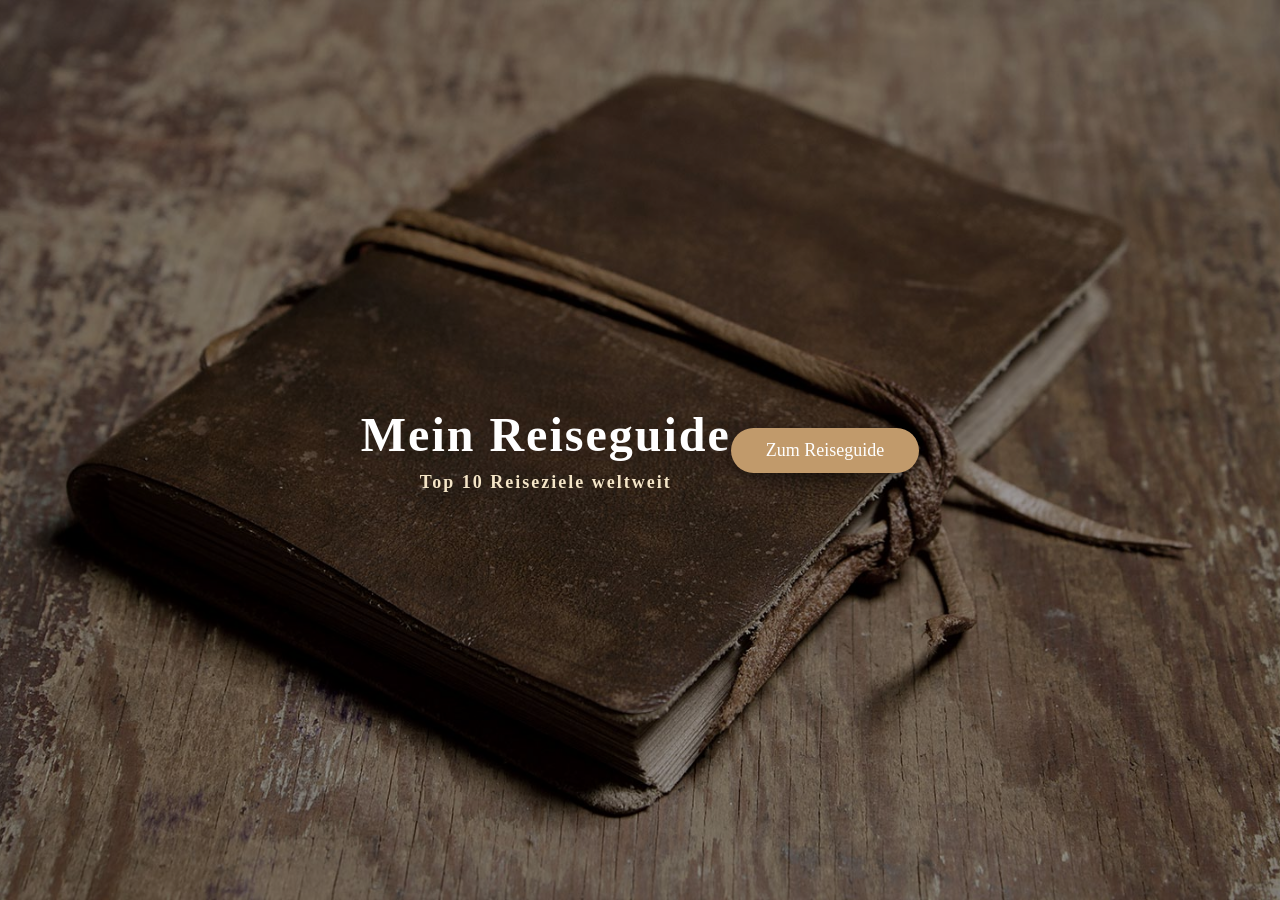
<file: Travelwebsite/index.html>
<!DOCTYPE html>
<html lang="de">
<head>
    <meta charset="UTF-8">
    <title>Travelorg</title>
     <link rel="stylesheet" href="style.css">

</head>
<body>
    <h1>Mein Reiseguide</h1>

    <p>
        <a href="reiseguide.html">Zum Reiseguide</a>
    </p>
       
</body>
</html>
</file>
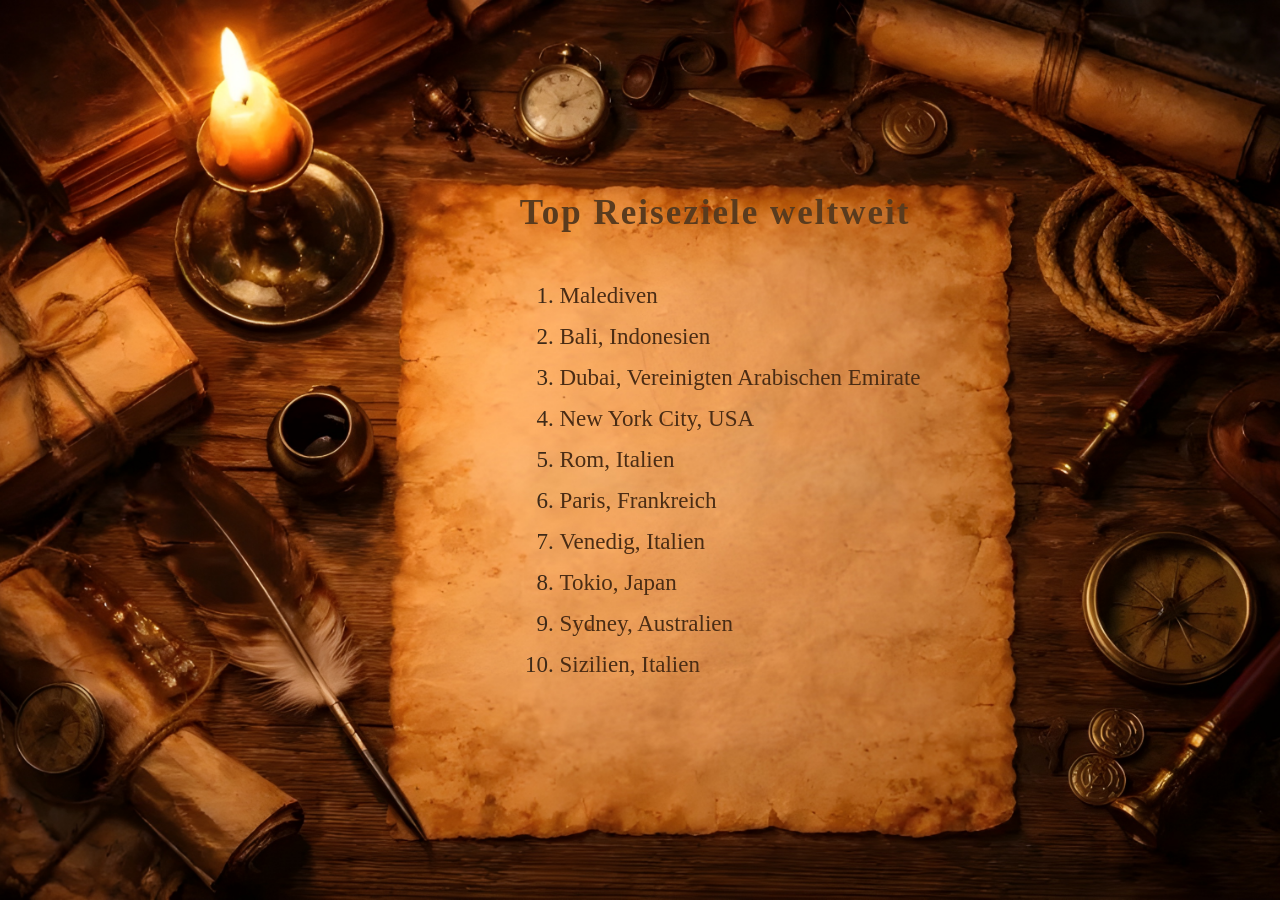
<file: Travelwebsite/reiseguide.html>
<!DOCTYPE html>
<html lang="de">
<head>
      <meta charset="UTF-8">
    <title>Reiseguide</title>
     <link rel="stylesheet" href="style2.css">
</head>
<body>

    <h1>Top Reiseziele weltweit</h1>

    <ol>
        <li><a href="Traveltips website Maledieves.html">Malediven</a></li>
        <li><a href="Traveltips website bali.html">Bali, Indonesien</a></li>
        <li><a href="Traveltips website Dubai.html">Dubai, Vereinigten Arabischen Emirate</a></li>
        <li><a href="Traveltips website NYC.html">New York City, USA</a></li>
        <li><a href="Traveltips website Rom.html">Rom, Italien</a></li>
        <li><a href="Traveltips website Paris.html">Paris, Frankreich</a></li>
        <li><a href="Traveltips website Venedig.html">Venedig, Italien</a></li>
        <li><a href="Traveltips website Tokio.html">Tokio, Japan</a></li>
        <li><a href="Traveltips website Sydney.html">Sydney, Australien</a></li>
        <li><a href="Traveltips website Sizilien.html">Sizilien, Italien</a></li>
    </ol>

</body>
</html>
</file>
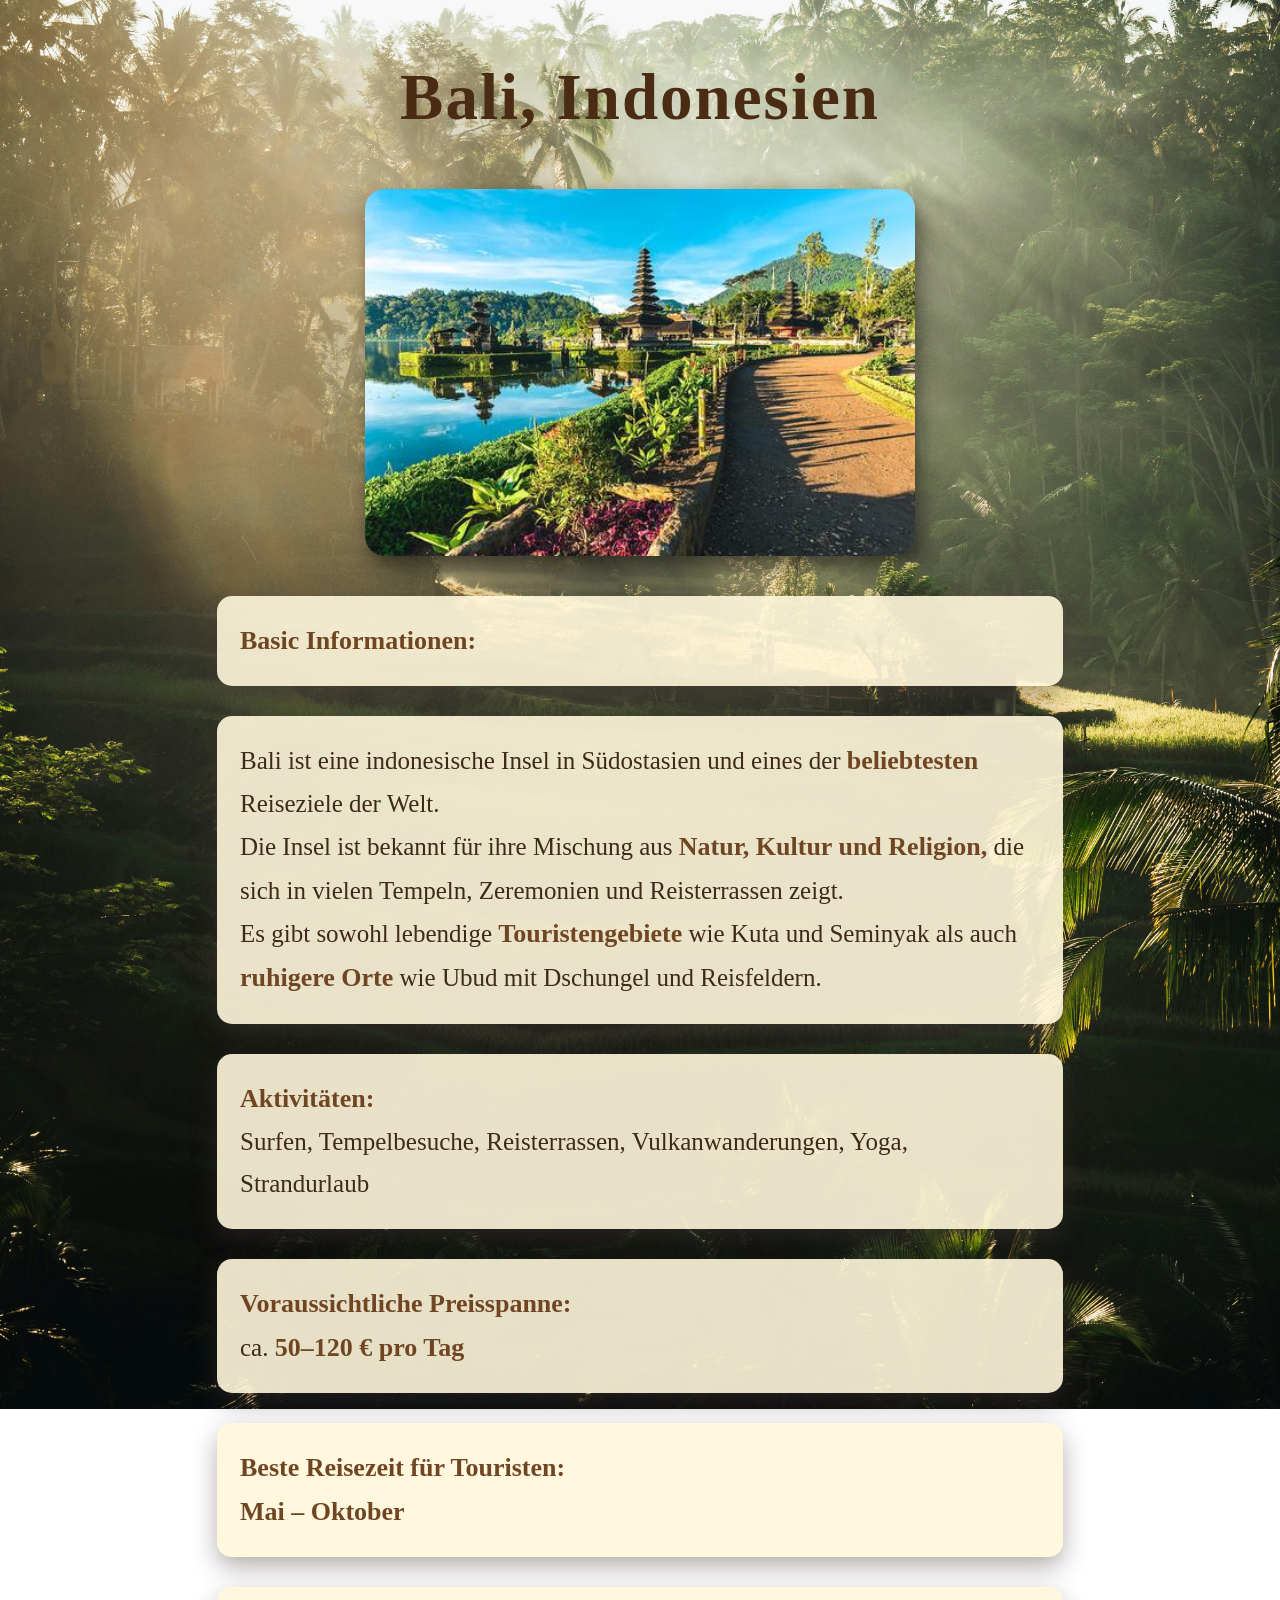
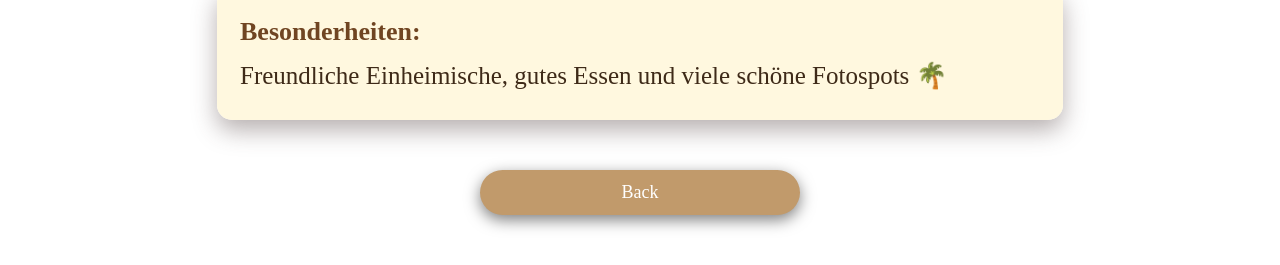
<file: Travelwebsite/Traveltips website bali.html>
<!DOCTYPE html>
<html lang="de">
<head>
    <meta charset="UTF-8">
    <meta name="viewport" content="width=device-width, initial-scale=1.0">
    <title>Bali-Travelorg</title>
    <link rel="stylesheet" href="style4.css">
</head>
<body>
    
        <h2>Bali, Indonesien</h2>
        <img src="bali.jpg" class="bali" width="300" height="200">
        <p><b>Basic Informationen:</b></p>
        <p>Bali ist eine indonesische Insel in Südostasien und eines der <b>beliebtesten</b> Reiseziele der Welt. 
            <br>Die Insel ist bekannt für ihre Mischung aus <b>Natur, Kultur und Religion,</b> die sich in vielen Tempeln, Zeremonien und Reisterrassen zeigt. 
            <br>Es gibt sowohl lebendige <b>Touristengebiete</b> wie Kuta und Seminyak als auch <b>ruhigere Orte</b> wie Ubud mit Dschungel und Reisfeldern.
        </p>
        <p><b>Aktivitäten:</b>
        <br> Surfen, Tempelbesuche, Reisterrassen, Vulkanwanderungen, Yoga, Strandurlaub
        </p>
        <p><b>Voraussichtliche Preisspanne:</b>
        <br>ca. <b>50–120 € pro Tag</b>
        </p>
        <p><b>Beste Reisezeit für Touristen:</b>
        <br><b>Mai – Oktober</b>
        </p>
        <p><b>Besonderheiten:</b>
        <br>Freundliche Einheimische, gutes Essen und viele schöne Fotospots 🌴
        </p>
    <a href="reiseguide.html">Back</a>
</body>
</html>
</file>
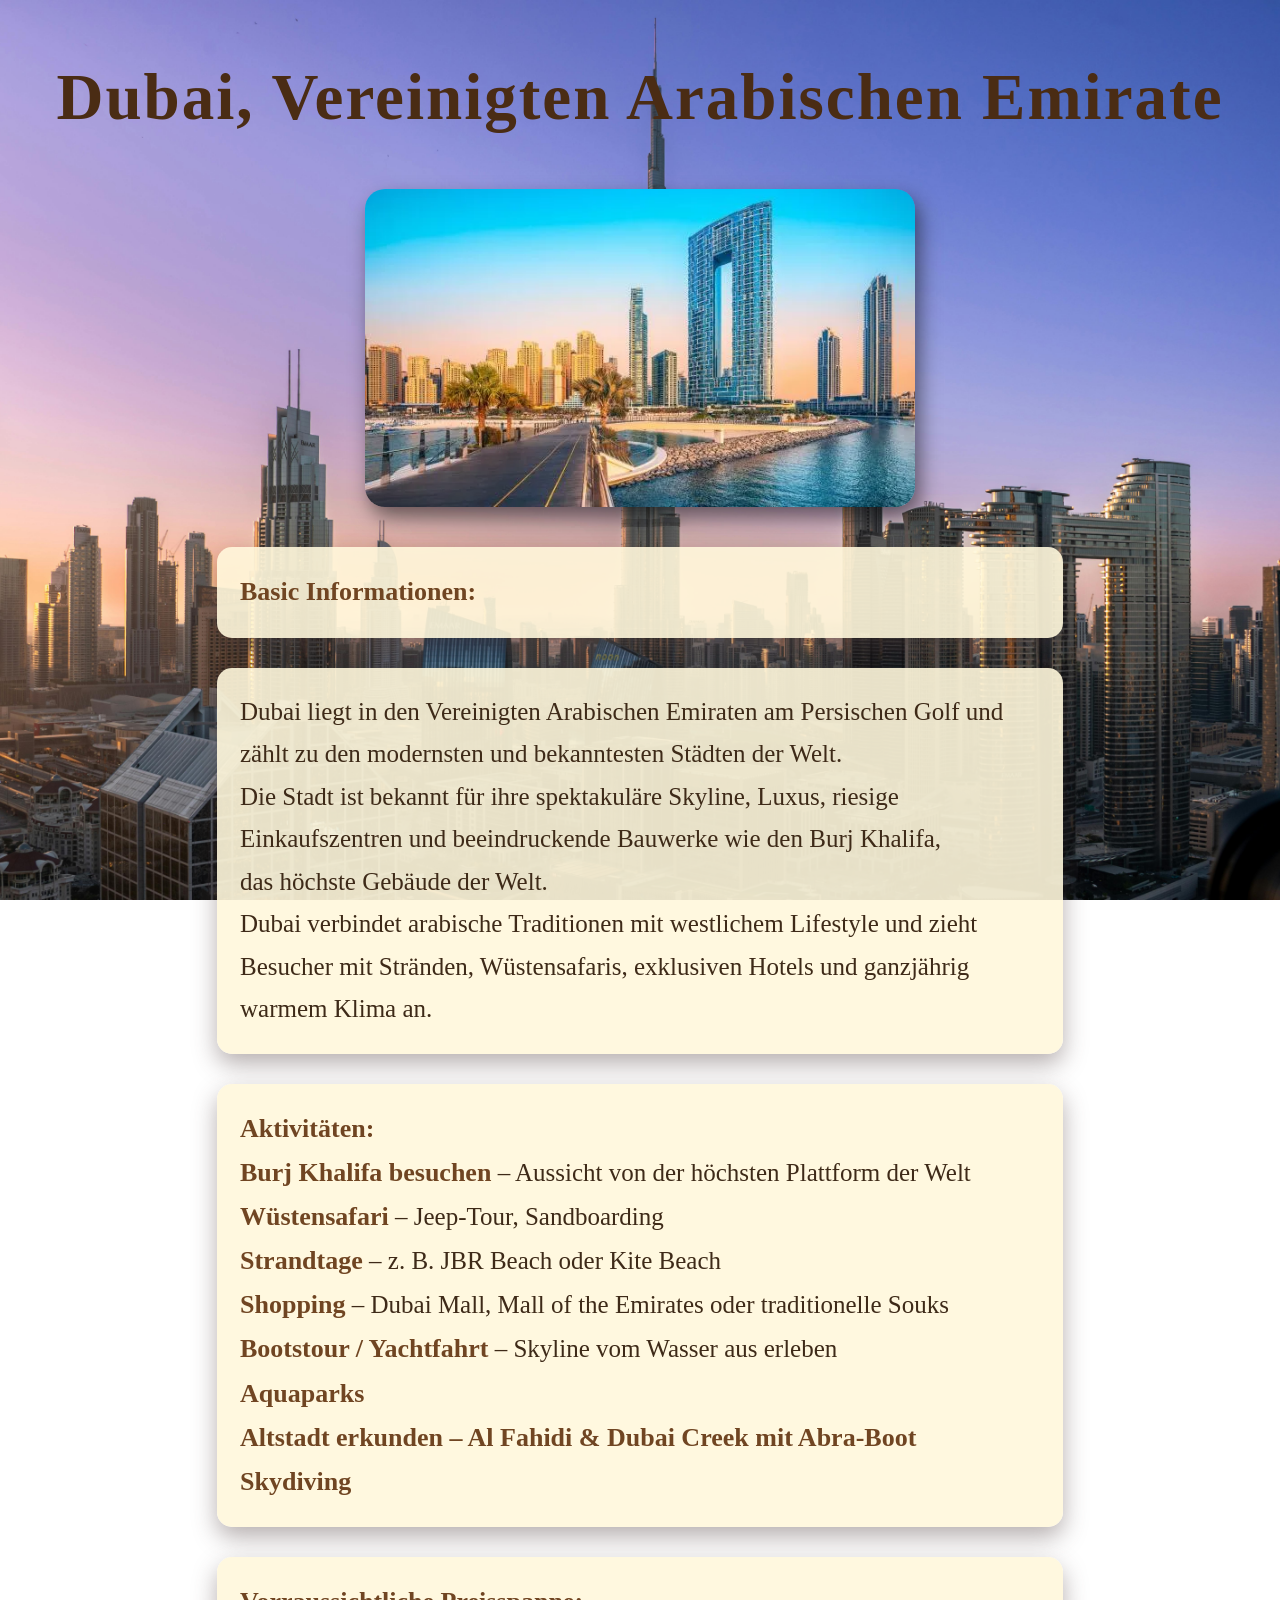
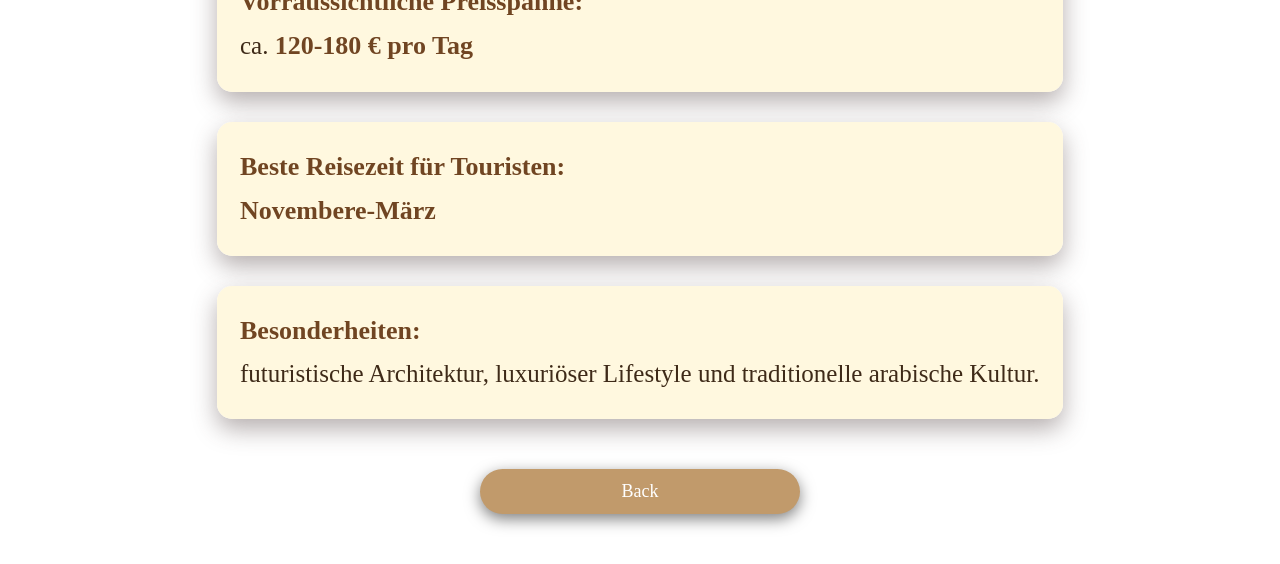
<file: Travelwebsite/Traveltips website Dubai.html>
<!DOCTYPE html>
<html lang="de">
<head>
    <meta charset="UTF-8">
    <meta name="viewport" content="width=device-width, initial-scale=1.0">
    <title>Dubai-Travelorg</title>
    <link rel="stylesheet" href="style5.css">
</head>
<body>
    <h2>Dubai, Vereinigten Arabischen Emirate</h2>
    <img src="Dubai.jpg" class="Dubai" width="300" height="200">
    <p><b>Basic Informationen:</b></p>
    <p>Dubai liegt in den Vereinigten Arabischen Emiraten am Persischen Golf und zählt zu den modernsten und bekanntesten Städten der Welt.
        <br> Die Stadt ist bekannt für ihre spektakuläre Skyline, Luxus, riesige Einkaufszentren und beeindruckende Bauwerke wie den Burj Khalifa,
        <br> das höchste Gebäude der Welt.
        <br> Dubai verbindet arabische Traditionen mit westlichem Lifestyle und zieht Besucher mit Stränden, Wüstensafaris, exklusiven Hotels und ganzjährig warmem Klima an.
    </p>
        <p><b>Aktivitäten:</b>
        <br> <b>Burj Khalifa besuchen</b> – Aussicht von der höchsten Plattform der Welt
         <br><b>Wüstensafari</b> – Jeep-Tour, Sandboarding
         <br><b>Strandtage</b>  – z. B. JBR Beach oder Kite Beach
         <br><b> Shopping</b> – Dubai Mall, Mall of the Emirates oder traditionelle Souks
        <br> <b>Bootstour / Yachtfahrt</b> – Skyline vom Wasser aus erleben
        <br><b>Aquaparks</b>
        <br><b>Altstadt erkunden – Al Fahidi & Dubai Creek mit Abra-Boot</b>
        <br><b>Skydiving</b>
        </p>
        <p><b>Vorraussichtliche Preisspanne:</b>
        <br>ca. <b>120-180 € pro Tag</b>
        </p>
        <p><b>Beste Reisezeit für Touristen:</b>
            <br><b> Novembere-März</b>
        </p>
         <p><b>Besonderheiten:</b>
             <br>futuristische Architektur, luxuriöser Lifestyle und traditionelle arabische Kultur.
         </p>
         <a href="reiseguide.html">Back</a>
</body>
</html>
</file>
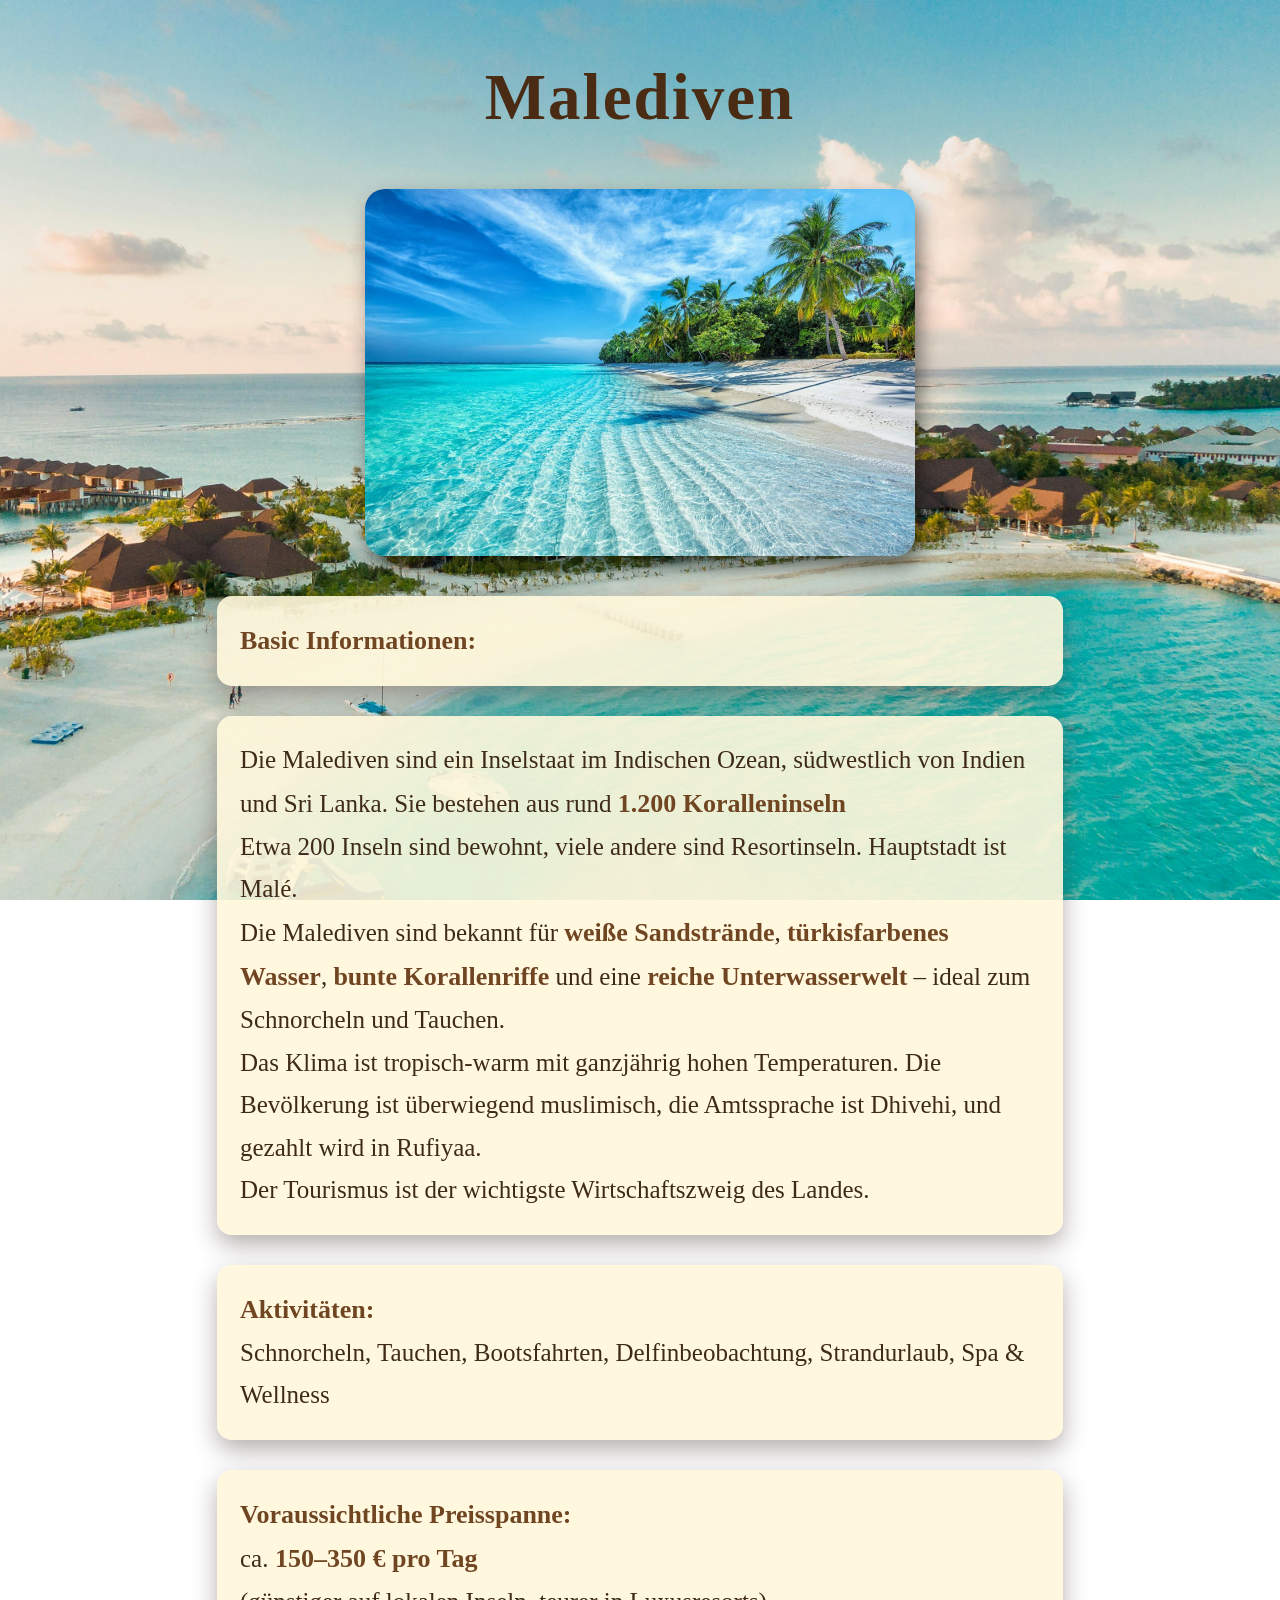
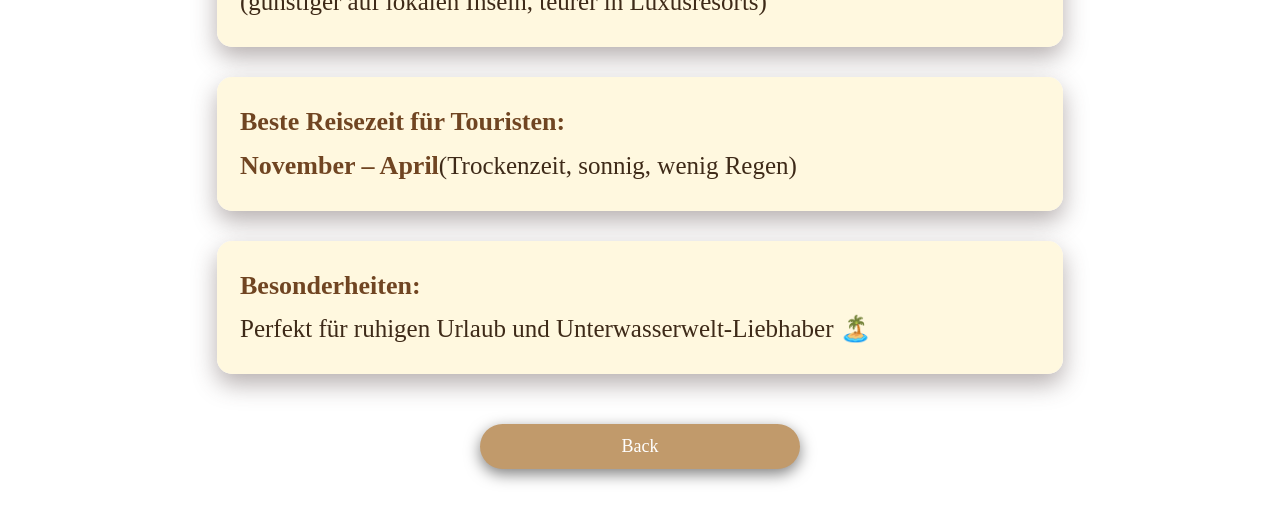
<file: Travelwebsite/Traveltips website Maledieves.html>
<!DOCTYPE html>
<html lang="de">
<head>
    <meta charset="UTF-8">
    <meta name="viewport" content="width=device-width, initial-scale=1.0">
    <title>Malediven – Travelorg</title>
    <link rel="stylesheet" href="style3.1.css">
</head>
<body>    
       <h2>Malediven</h2>
       <img src="maledieven.jpg" class= "maledieven" width="300" height="200">
    
          <b><p>Basic Informationen:</b></p>
            <p>Die Malediven sind ein Inselstaat im Indischen Ozean, südwestlich von Indien und Sri Lanka. Sie bestehen aus rund <b>1.200 Koralleninseln</b>
            <br> Etwa 200 Inseln sind bewohnt, viele andere sind Resortinseln. Hauptstadt ist Malé.
            <br>Die Malediven sind bekannt für <b>weiße Sandstrände</b>, <b>türkisfarbenes Wasser</b>, <b>bunte Korallenriffe</b> und eine <b>reiche Unterwasserwelt</b> – ideal zum Schnorcheln und Tauchen. 
            <br>Das Klima ist tropisch-warm mit ganzjährig hohen Temperaturen.
            Die Bevölkerung ist überwiegend muslimisch, die Amtssprache ist Dhivehi, und gezahlt wird in Rufiyaa. 
            <br> Der Tourismus ist der wichtigste Wirtschaftszweig des Landes.
            </p>
          <p><b>Aktivitäten:</b>
            <br> Schnorcheln, Tauchen, Bootsfahrten, Delfinbeobachtung, Strandurlaub, Spa & Wellness
            </p>
            <p><b>Voraussichtliche Preisspanne:</b>
            <br>ca.<B> 150–350 € pro Tag</B>
             <br> (günstiger auf lokalen Inseln, teurer in Luxusresorts)
            </p>
         <p><b>Beste Reisezeit für Touristen:</b>
        <br> <b>November – April</b>(Trockenzeit, sonnig, wenig Regen)
          </p>
          <p><b>Besonderheiten:</b>
        <br> Perfekt für ruhigen Urlaub und Unterwasserwelt-Liebhaber 🏝️</p>
        <a href="reiseguide.html">Back</a>
</body>
</html>
</file>
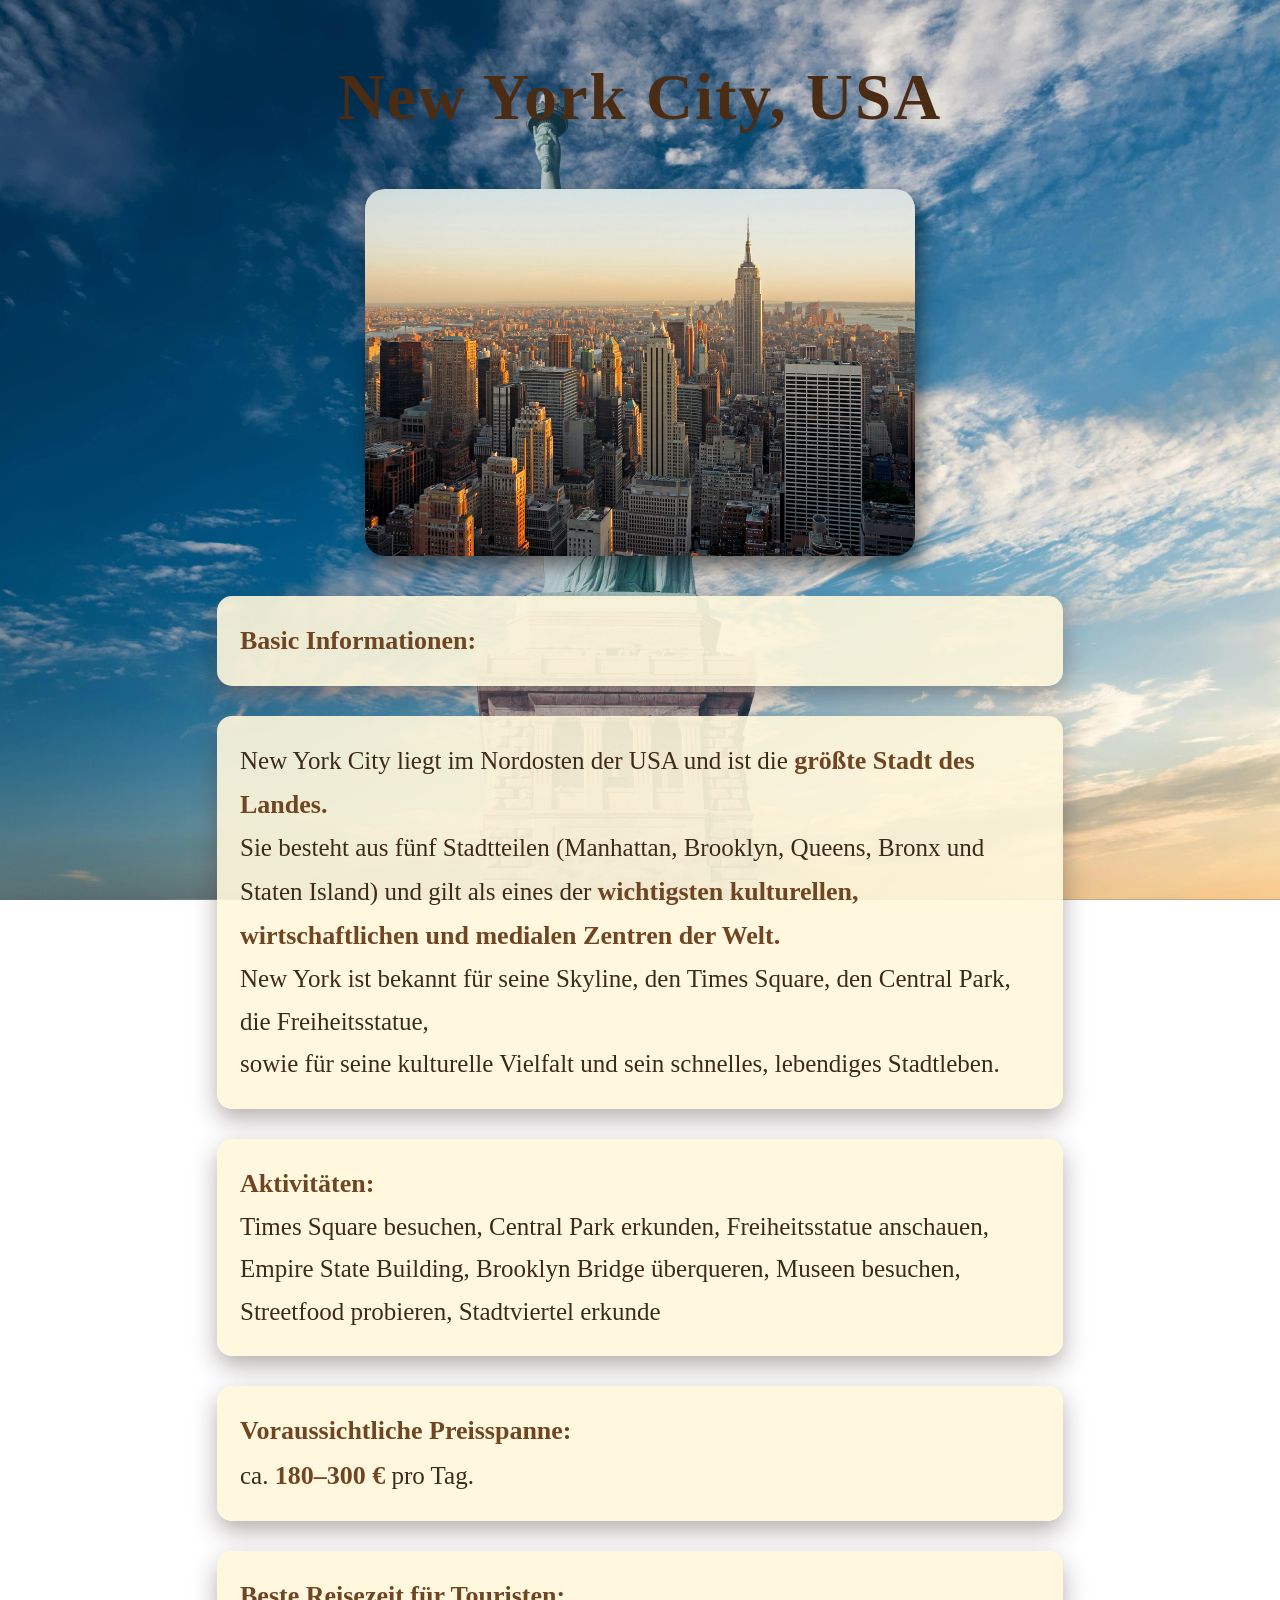
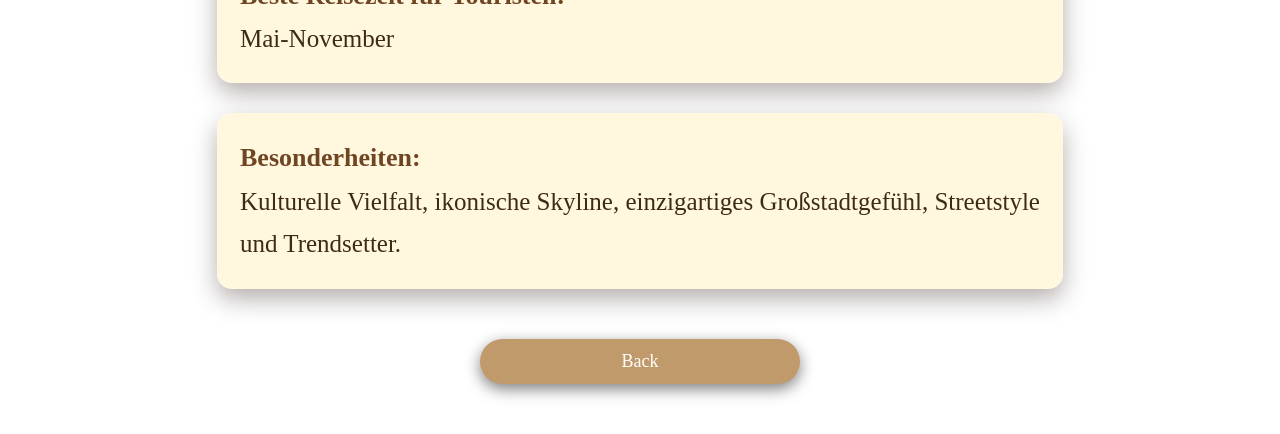
<file: Travelwebsite/Traveltips website NYC.html>
<!DOCTYPE html>
<html lang="de">
<head>
    <meta charset="UTF-8">
    <meta name="viewport" content="width=device-width, initial-scale=1.0">
    <title>NYC-Travelorg</title>
    <link rel="stylesheet" href="style6.css">
</head>
<body>
    <h2>New York City, USA</h2>
    <img src="NYC.jpg" class="NYC" width="300" height="200">
    <p><b>Basic Informationen:</b></p>
        <p>New York City liegt im Nordosten der USA und ist die <b>größte Stadt des Landes. </b>
        <br>Sie besteht aus fünf Stadtteilen (Manhattan, Brooklyn, Queens, Bronx und Staten Island) und gilt als eines der <b>wichtigsten kulturellen, wirtschaftlichen und medialen Zentren der Welt. </b>
        <br> New York ist bekannt für seine Skyline, den Times Square, den Central Park, die Freiheitsstatue, 
        <br>sowie für seine kulturelle Vielfalt und sein schnelles, lebendiges Stadtleben.
    </p>
    <p><b>Aktivitäten:</b>
        <br>Times Square besuchen, Central Park erkunden, Freiheitsstatue anschauen, Empire State Building,  Brooklyn Bridge überqueren, Museen besuchen, Streetfood probieren, Stadtviertel erkunde
    </p>
    <p><b>Voraussichtliche Preisspanne:</b>
        <br> ca. <b>180–300 €</b> pro Tag.
    </p>
    <p><b>Beste Reisezeit für Touristen:</b>
        <br> Mai-November
    </p>
    <p><b>Besonderheiten:</b>
        <br> Kulturelle Vielfalt, ikonische Skyline, einzigartiges Großstadtgefühl, Streetstyle und Trendsetter.    
    </p>
    <a href="reiseguide.html">Back</a>
</body>
</html>
</file>
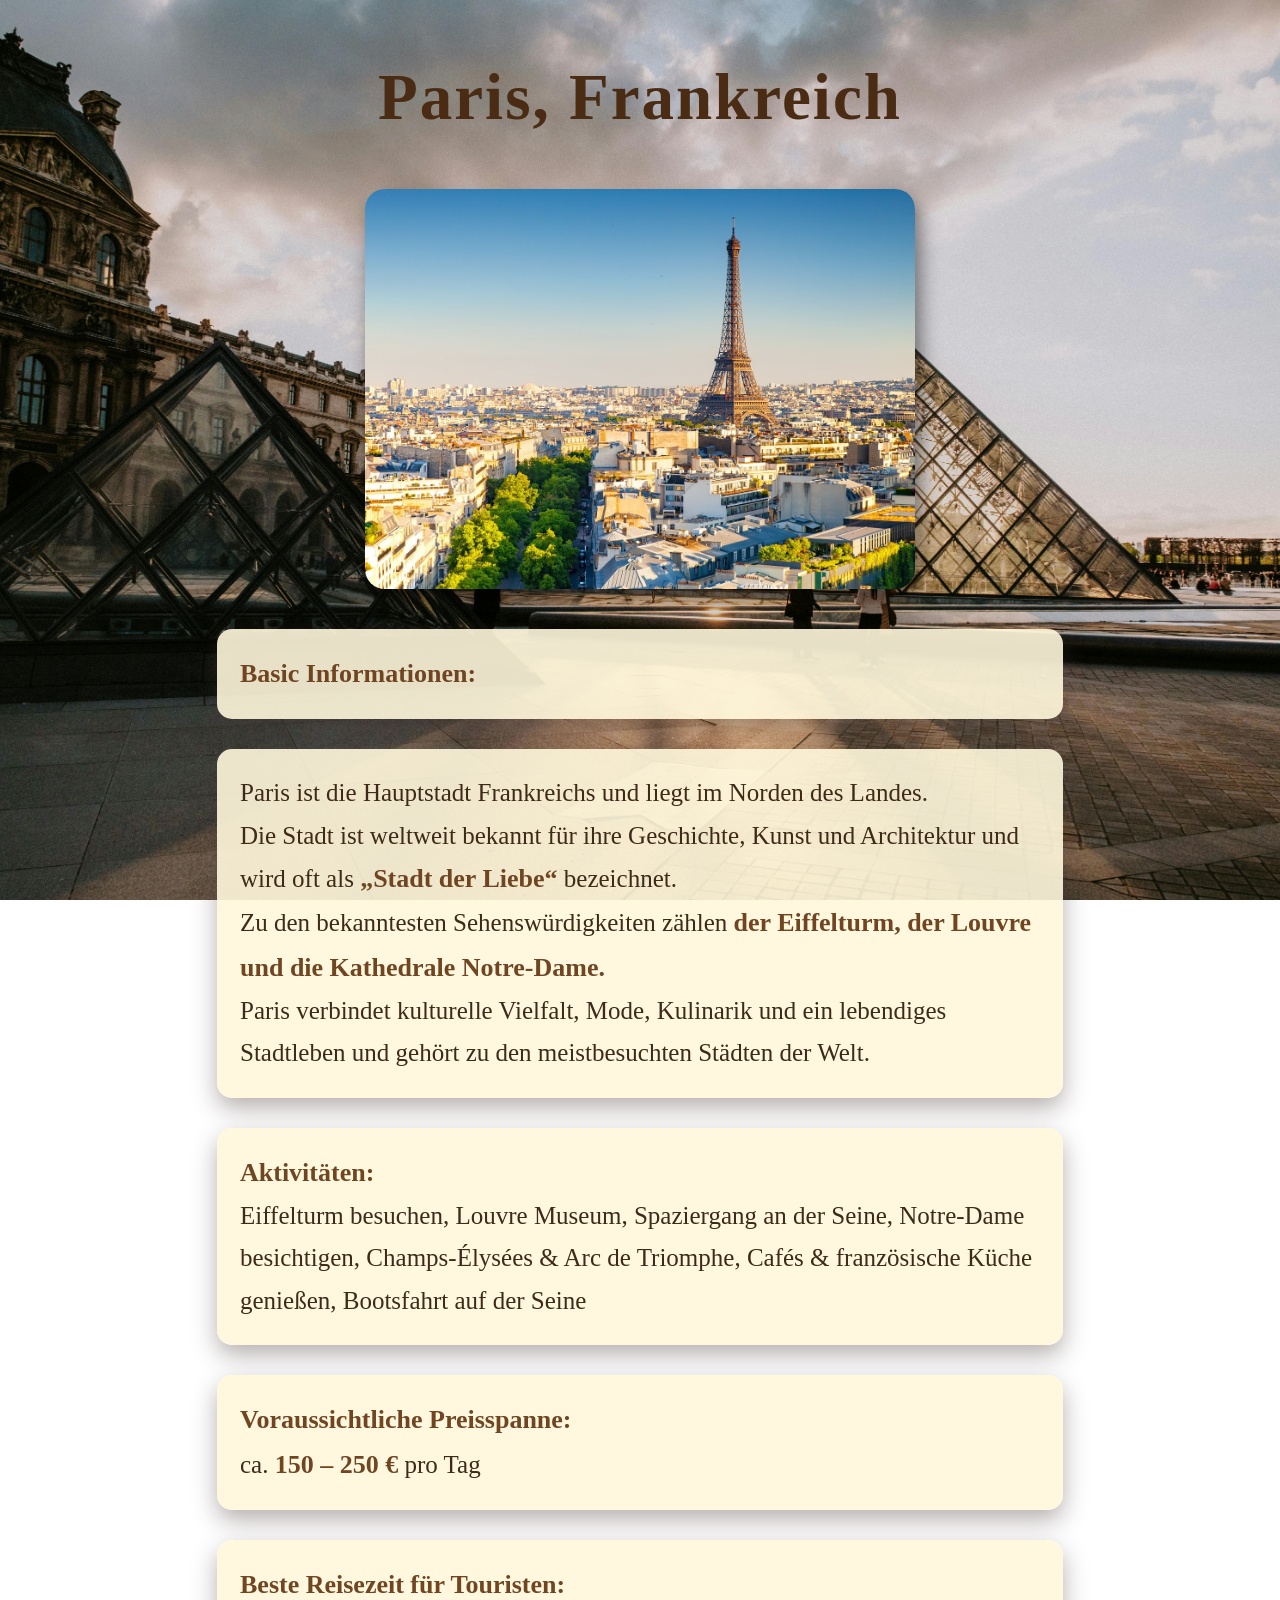
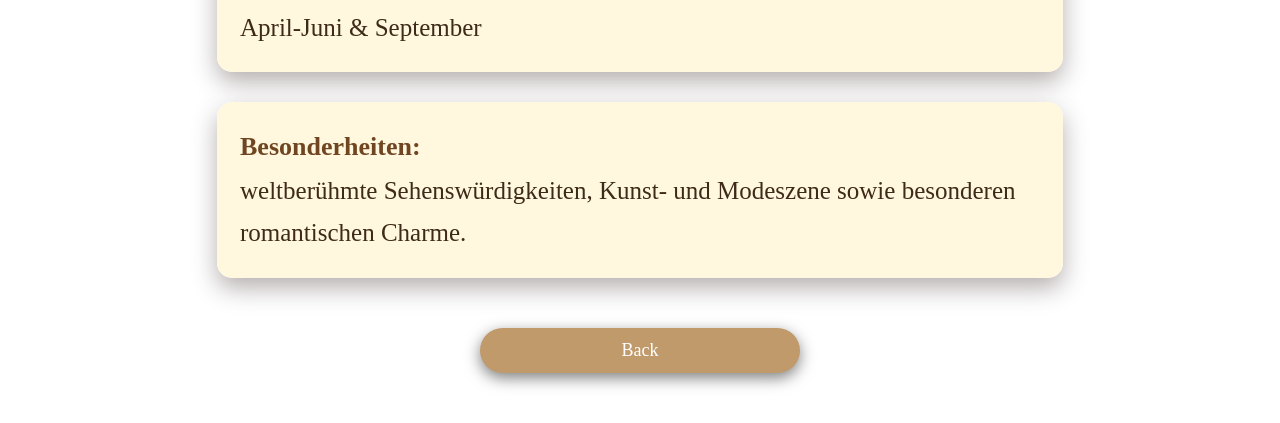
<file: Travelwebsite/Traveltips website Paris.html>
<!DOCTYPE html>
<html lang="de">
<head>
    <meta charset="UTF-8">
    <meta name="viewport" content="width=device-width, initial-scale=1.0">
    <title>Paris-Travelorg</title>
    <link rel="stylesheet" href="style12.css">
</head>
<body>
    <h2>Paris, Frankreich</h2>
    <img src="paris.jpg" class="Paris" width="300" height="200">
    <p><b>Basic Informationen:</b></p>
    <p>Paris ist die Hauptstadt Frankreichs und liegt im Norden des Landes.
        <br> Die Stadt ist weltweit bekannt für ihre Geschichte, Kunst und Architektur und wird oft als <b>„Stadt der Liebe“</b> bezeichnet.
        <br> Zu den bekanntesten Sehenswürdigkeiten zählen <b>der Eiffelturm, der Louvre und die Kathedrale Notre-Dame. </b>
        <br>Paris verbindet kulturelle Vielfalt, Mode, Kulinarik und ein lebendiges Stadtleben und gehört zu den meistbesuchten Städten der Welt.
</p>
    <p><b>Aktivitäten:</b>
       <br> Eiffelturm besuchen,  Louvre Museum,  Spaziergang an der Seine, Notre-Dame besichtigen, Champs-Élysées & Arc de Triomphe, Cafés & französische Küche genießen, Bootsfahrt auf der Seine
    </p>
       <p><b>Voraussichtliche Preisspanne:</b>
    <br> ca. <b>150 – 250 €</b> pro Tag
        </p>
    <p><b>Beste Reisezeit für Touristen:</b>
        <br> April-Juni & September
    </p>
    <p><b>Besonderheiten:</b>
    <br>  weltberühmte Sehenswürdigkeiten,  Kunst- und Modeszene sowie besonderen romantischen Charme. 
    </p>
    <a href="reiseguide.html">Back</a>
</body>
</html>
</file>
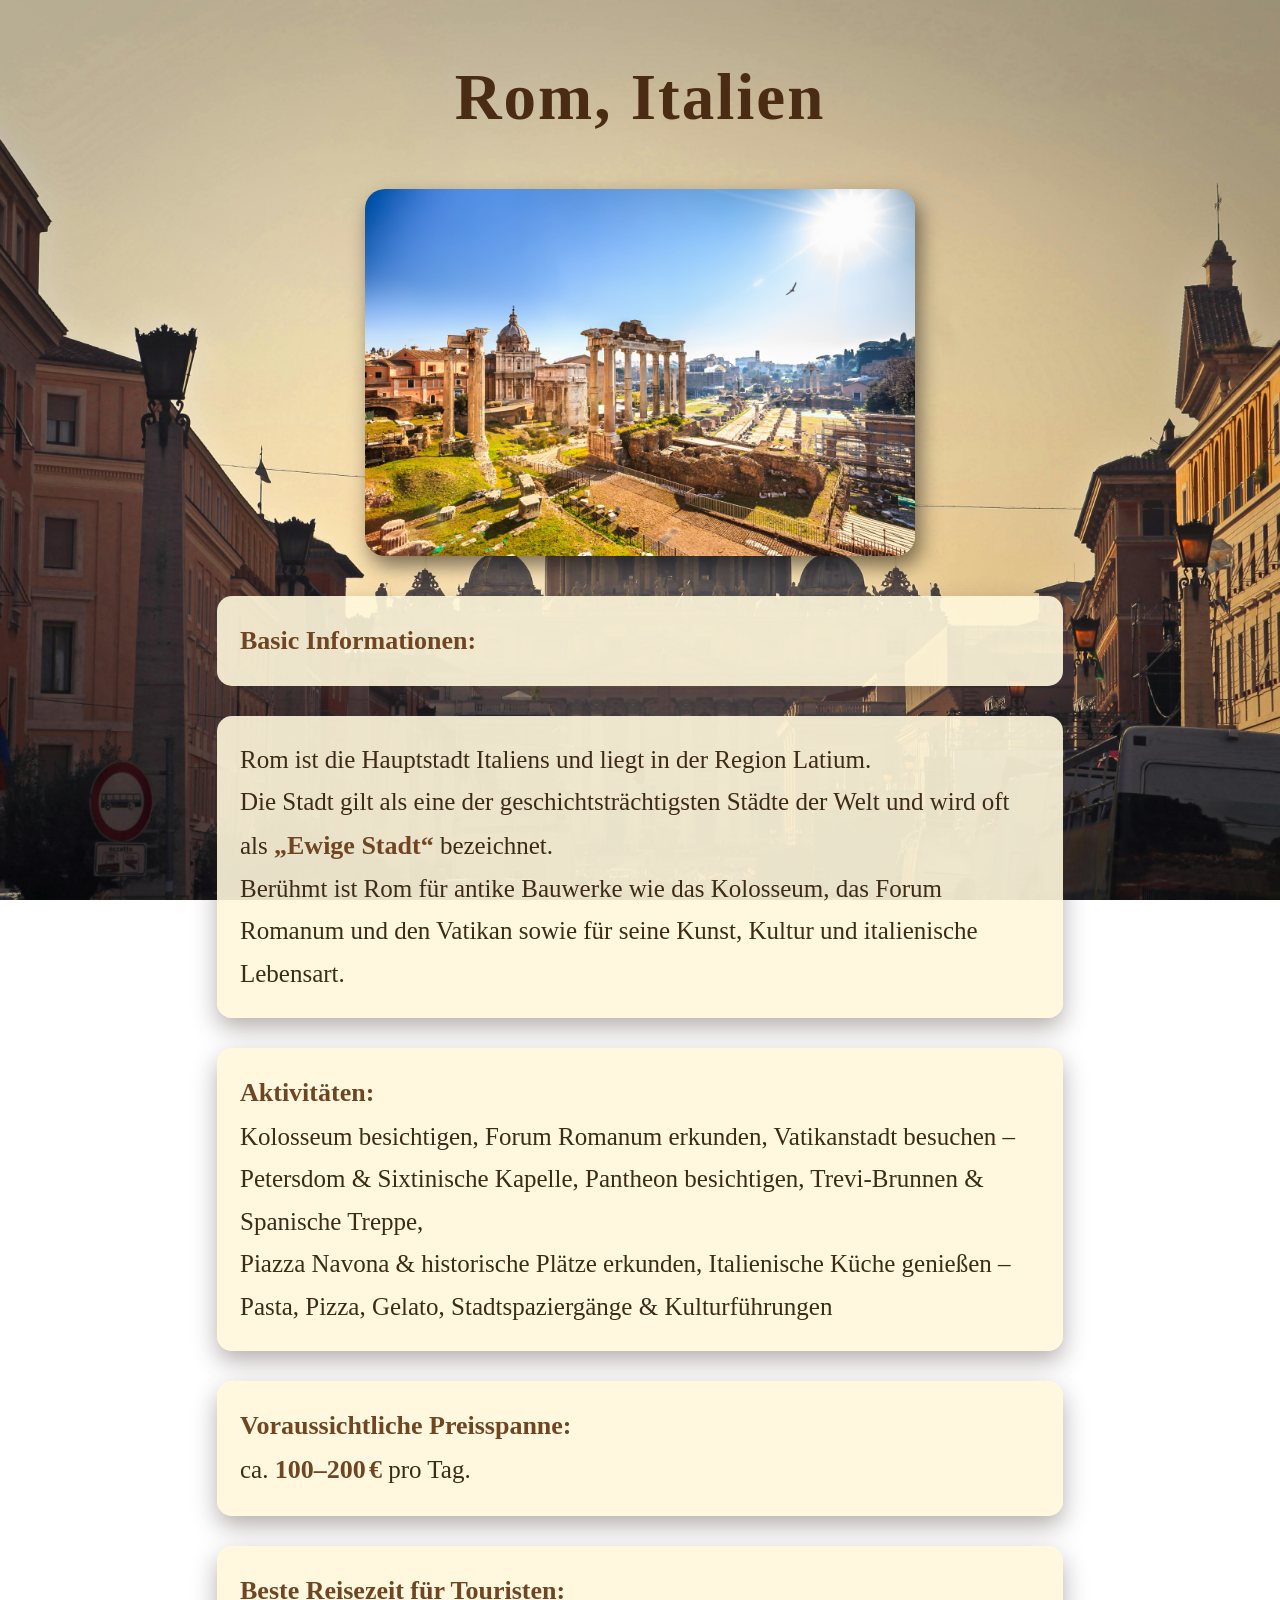
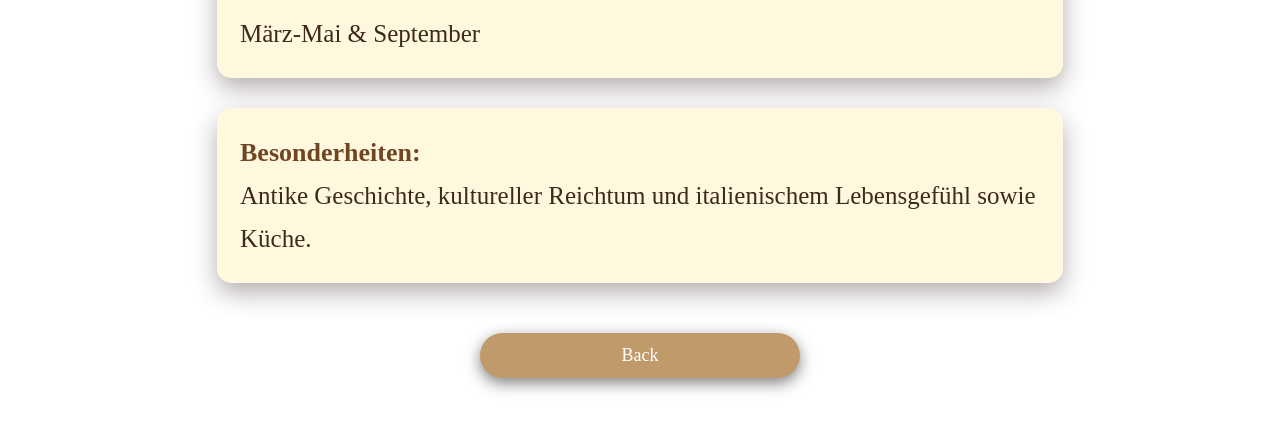
<file: Travelwebsite/Traveltips website Rom.html>
<!DOCTYPE html>
<html lang="de">
<head>
    <meta charset="UTF-8">
    <meta name="viewport" content="width=device-width, initial-scale=1.0">
    <title>Rom-Travelorg</title>
    <link rel="stylesheet" href="style7.css">
</head>
<body>
    <h2>Rom, Italien </h2>
    <img src="Rom.jpg" class="Rom" width="300" height="200">
    <p><b>Basic Informationen:</b></p>
    <p>  Rom ist die Hauptstadt Italiens und liegt in der Region Latium.
    <br> Die Stadt gilt als eine der geschichtsträchtigsten Städte der Welt und wird oft als <b>„Ewige Stadt“</b> bezeichnet.
    <br> Berühmt ist Rom für antike Bauwerke wie das Kolosseum, das Forum Romanum und den Vatikan sowie für seine Kunst, Kultur und italienische Lebensart.
    </p>
    <p><b>Aktivitäten:</b>
        <br>Kolosseum besichtigen, Forum Romanum erkunden, Vatikanstadt besuchen – Petersdom & Sixtinische Kapelle, Pantheon besichtigen, Trevi-Brunnen & Spanische Treppe,
        <br>Piazza Navona & historische Plätze erkunden, Italienische Küche genießen – Pasta, Pizza, Gelato, Stadtspaziergänge & Kulturführungen
    </p>
    <p><b>Voraussichtliche Preisspanne:</b>
    <br> ca. <b>100–200 €</b> pro Tag.
    </p>
    <p><b>Beste Reisezeit für Touristen:</b>
        <br> März-Mai & September
    </p>
    <p><b>Besonderheiten:</b>
        <br> Antike Geschichte, kultureller Reichtum und italienischem Lebensgefühl sowie Küche.
    </p>
    <a href="reiseguide.html">Back</a>
</body>
</html>
</file>
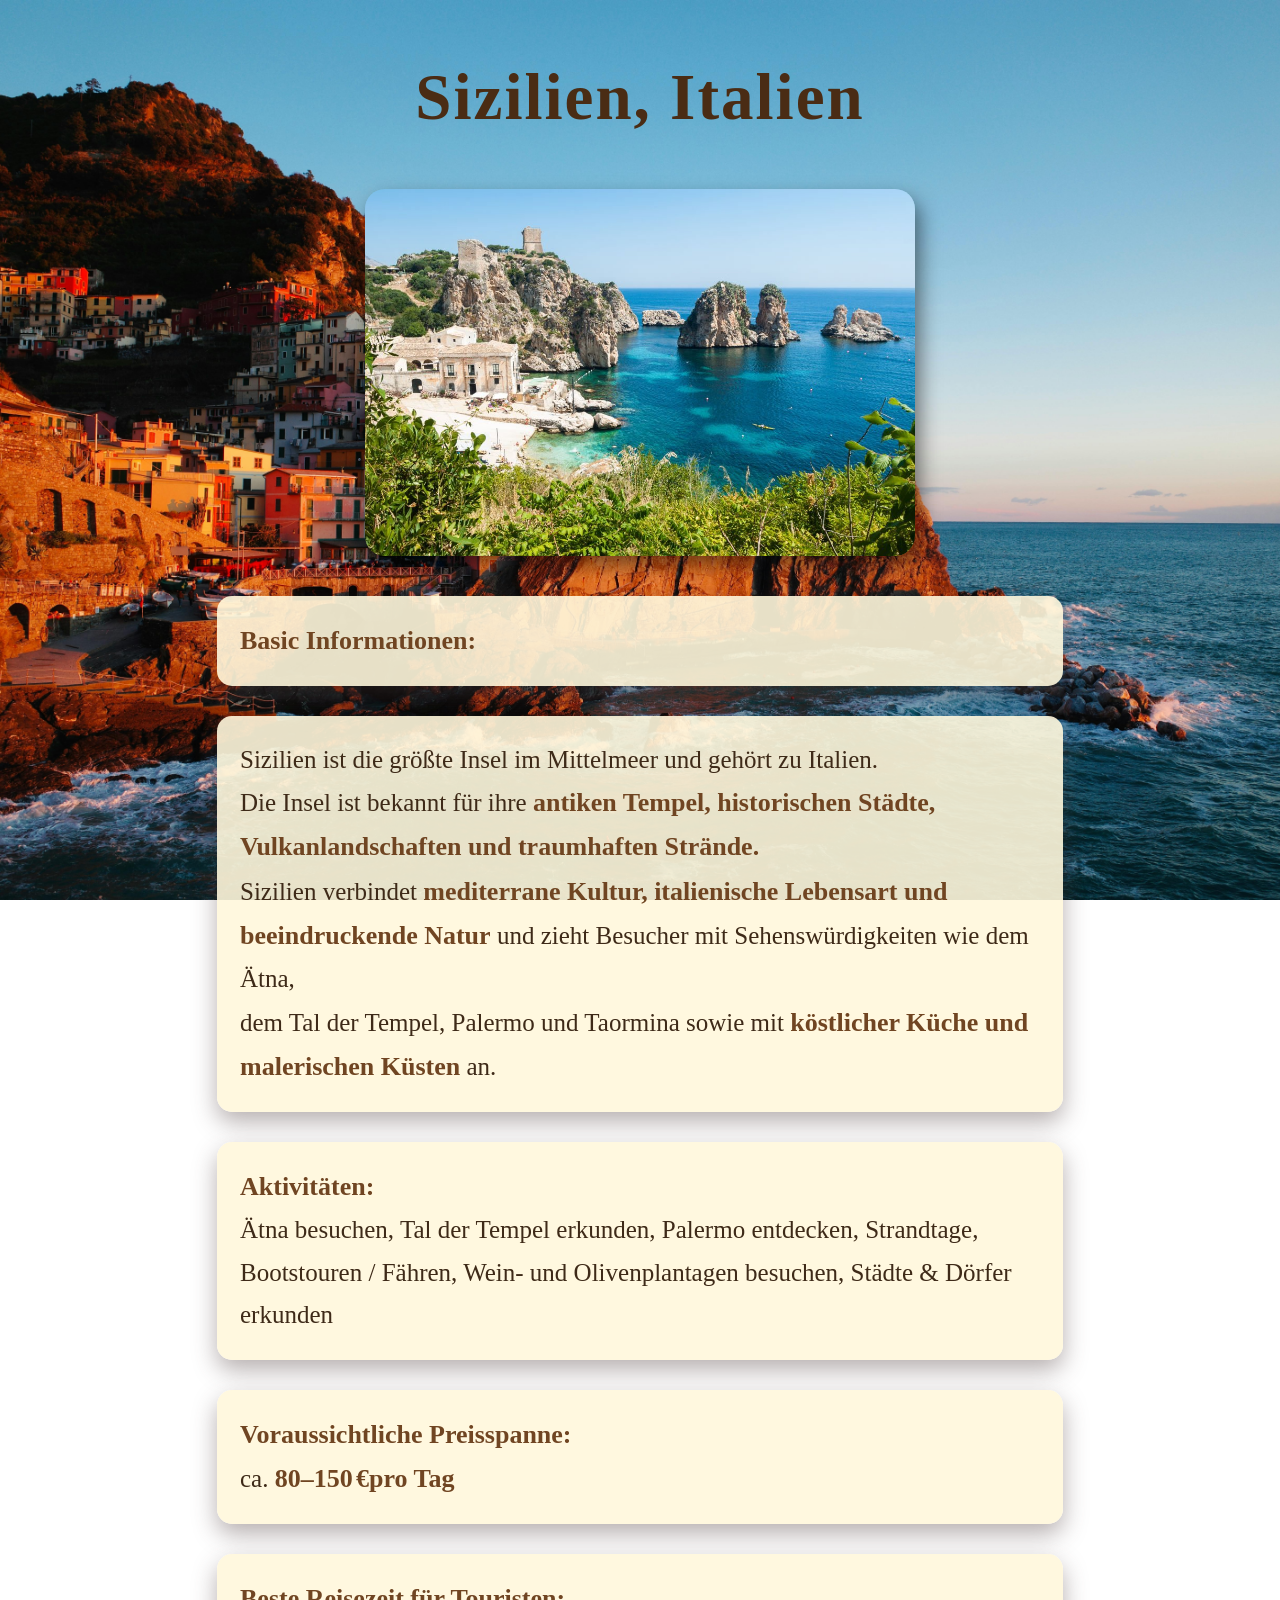
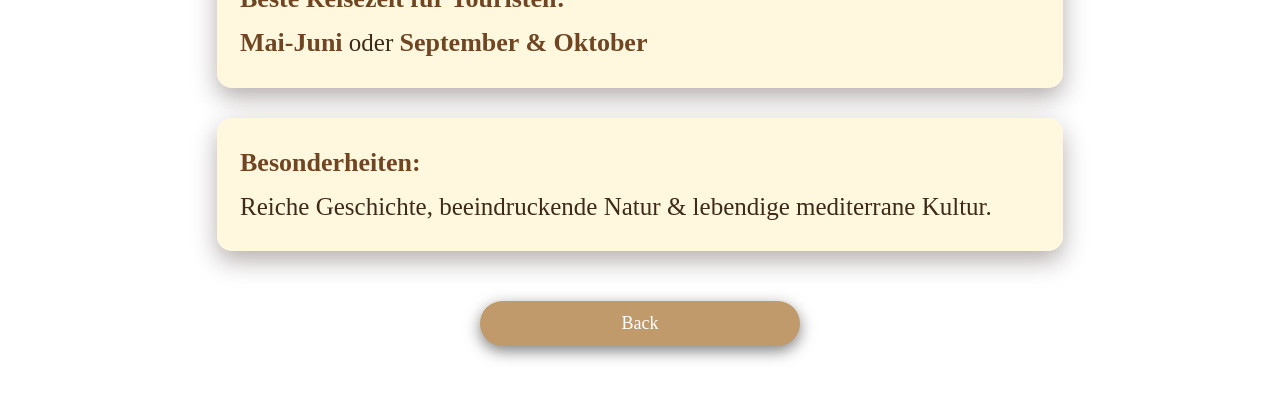
<file: Travelwebsite/Traveltips website Sizilien.html>
<!DOCTYPE html>
<html lang="de">
<head>
    <meta charset="UTF-8">
    <meta name="viewport" content="width=device-width, initial-scale=1.0">
    <title>Sizilien-Travelorg</title>
    <link rel="stylesheet" href="style8.css">
</head>
<body>
    <h2> Sizilien, Italien</h2>
    <img src="sizilien.jpg" class="Sizilien" width="300" height="200">
    <p><b>Basic Informationen:</b></p>
    <p>Sizilien ist die größte Insel im Mittelmeer und gehört zu Italien. 
        <br>Die Insel ist bekannt für ihre <b>antiken Tempel, historischen Städte, Vulkanlandschaften und traumhaften Strände.</b> 
        <br>Sizilien verbindet <b>mediterrane Kultur, italienische Lebensart und beeindruckende Natur</b> und zieht Besucher mit Sehenswürdigkeiten wie dem Ätna, 
        <br>dem Tal der Tempel, Palermo und Taormina sowie mit <b>köstlicher Küche und malerischen Küsten</b> an.
    </p>
    <p><b>Aktivitäten:</b>
      <br>Ätna besuchen, Tal der Tempel erkunden, Palermo entdecken, Strandtage, Bootstouren / Fähren, Wein- und Olivenplantagen besuchen, Städte & Dörfer erkunden
    </p>
    <p><b>Voraussichtliche Preisspanne:</b>
        <br>ca. <b>80–150 €pro Tag</b> 
    </p>
    <p><b>Beste Reisezeit für Touristen:</b>
        <br><b>Mai-Juni</b> oder <b>September & Oktober</b>
    </p>
    <p><b>Besonderheiten:</b>
     <br> Reiche Geschichte, beeindruckende Natur & lebendige mediterrane Kultur.
    </p>

    <a href="reiseguide.html">Back</a>
</body>
</html>
</file>
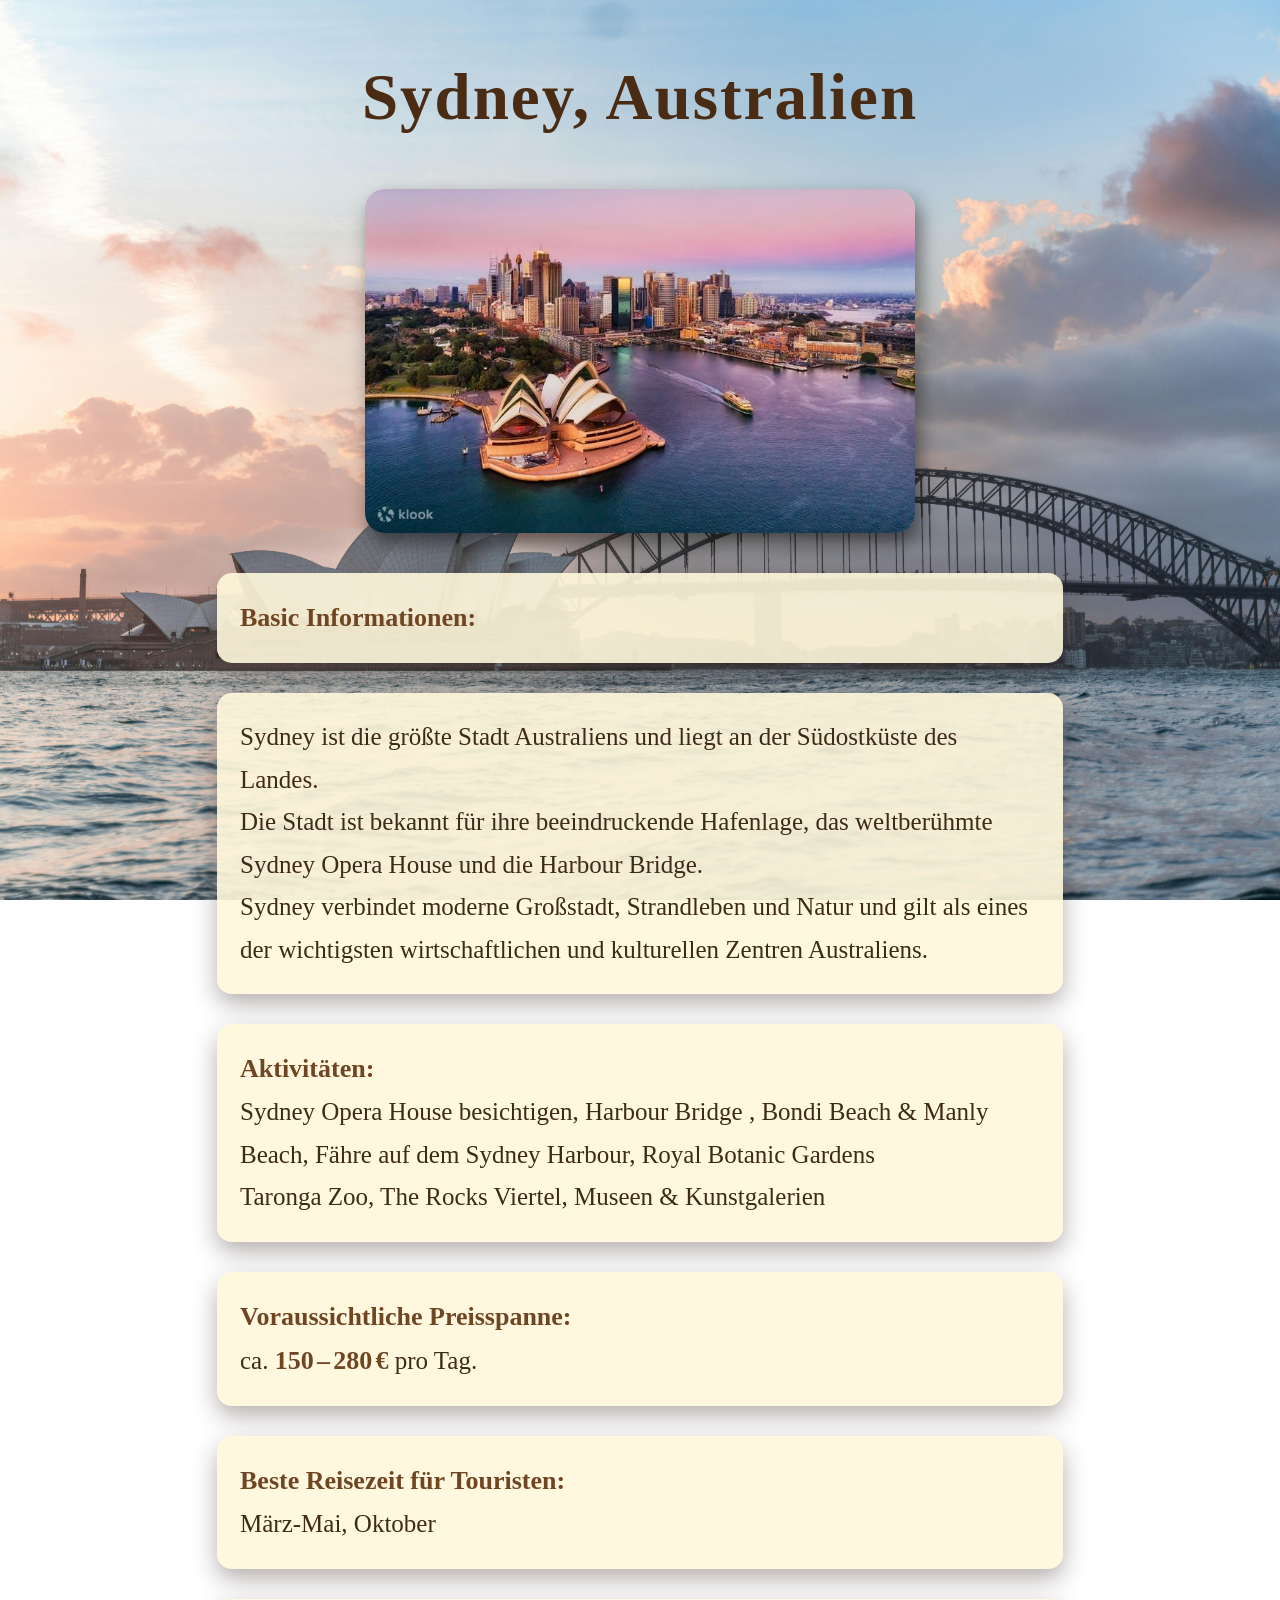
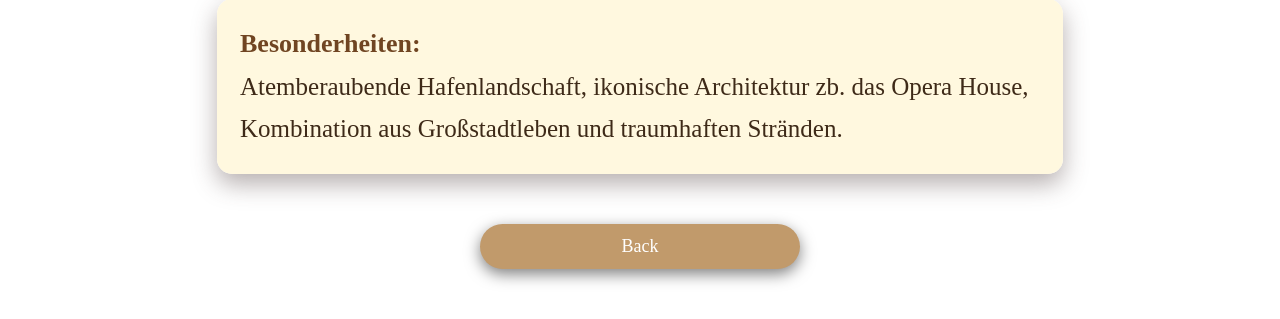
<file: Travelwebsite/Traveltips website Sydney.html>
<!DOCTYPE html>
<html lang="de">
<head>
    <meta charset="UTF-8">
    <meta name="viewport" content="width=device-width, initial-scale=1.0">
    <title>Sydney-Travelorg</title>
    <link rel="stylesheet" href="style9.css">
</head>
<body>
    <h2>Sydney, Australien</h2>
    <img src="Sydney.jpg" class="Sydney" width="300" height="200">
    <p><b>Basic Informationen:</b></p>
        <p>Sydney ist die größte Stadt Australiens und liegt an der Südostküste des Landes. 
        <br>Die Stadt ist bekannt für ihre beeindruckende Hafenlage, das weltberühmte Sydney Opera House und die Harbour Bridge. 
        <br>Sydney verbindet moderne Großstadt, Strandleben und Natur und gilt als eines der wichtigsten wirtschaftlichen und kulturellen Zentren Australiens.
    </p>
    <p><b>Aktivitäten:</b>
        <br>Sydney Opera House besichtigen, Harbour Bridge , Bondi Beach & Manly Beach, Fähre auf dem Sydney Harbour, Royal Botanic Gardens
        <br>Taronga Zoo, The Rocks Viertel, Museen & Kunstgalerien
    </p>
    <p><b>Voraussichtliche Preisspanne:</b>
        <br> ca. <b>150 – 280 €</b> pro Tag.
    </p>
    <p><b>Beste Reisezeit für Touristen:</b>
        <br>März-Mai, Oktober
    </p>
    <p><b>Besonderheiten:</b>
        <br>Atemberaubende Hafenlandschaft, ikonische Architektur zb. das Opera House, Kombination aus Großstadtleben und traumhaften Stränden.
    </p>
    <a href="reiseguide.html">Back</a>
</body>
</html>
</file>
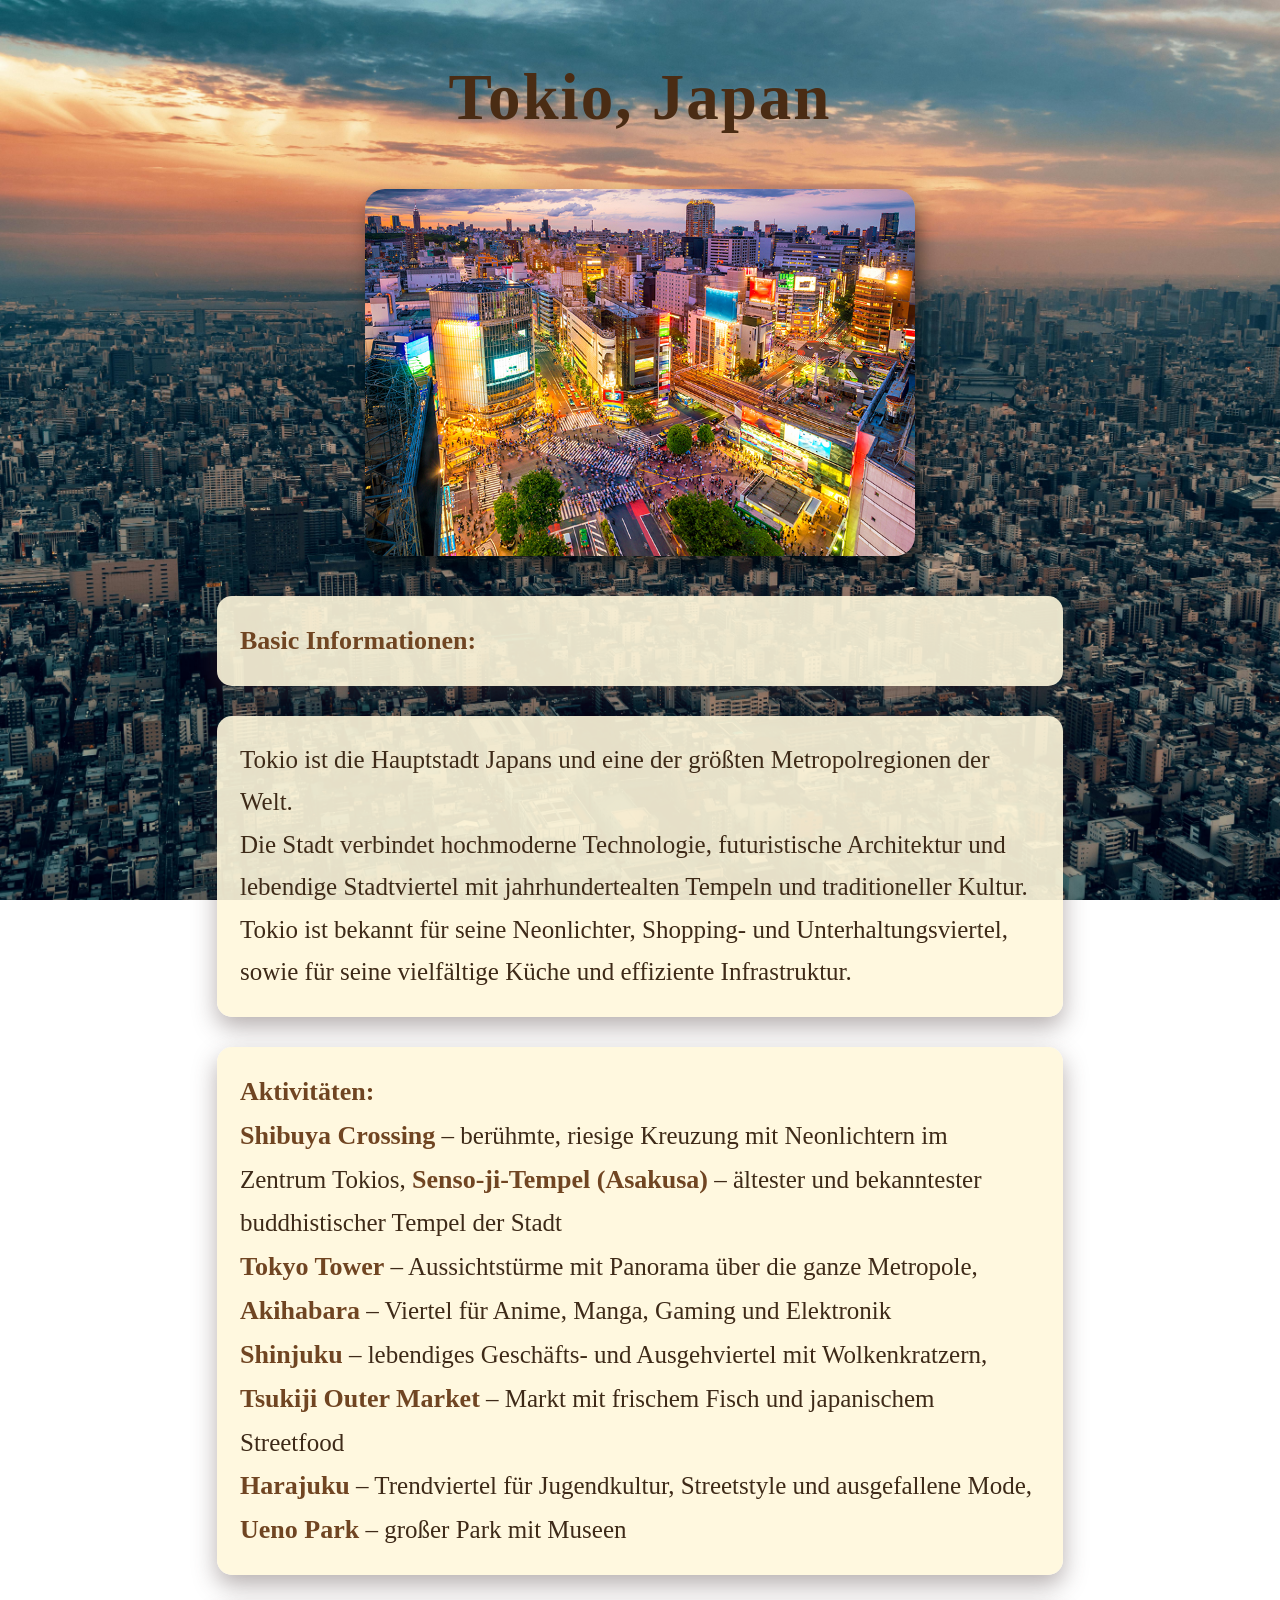
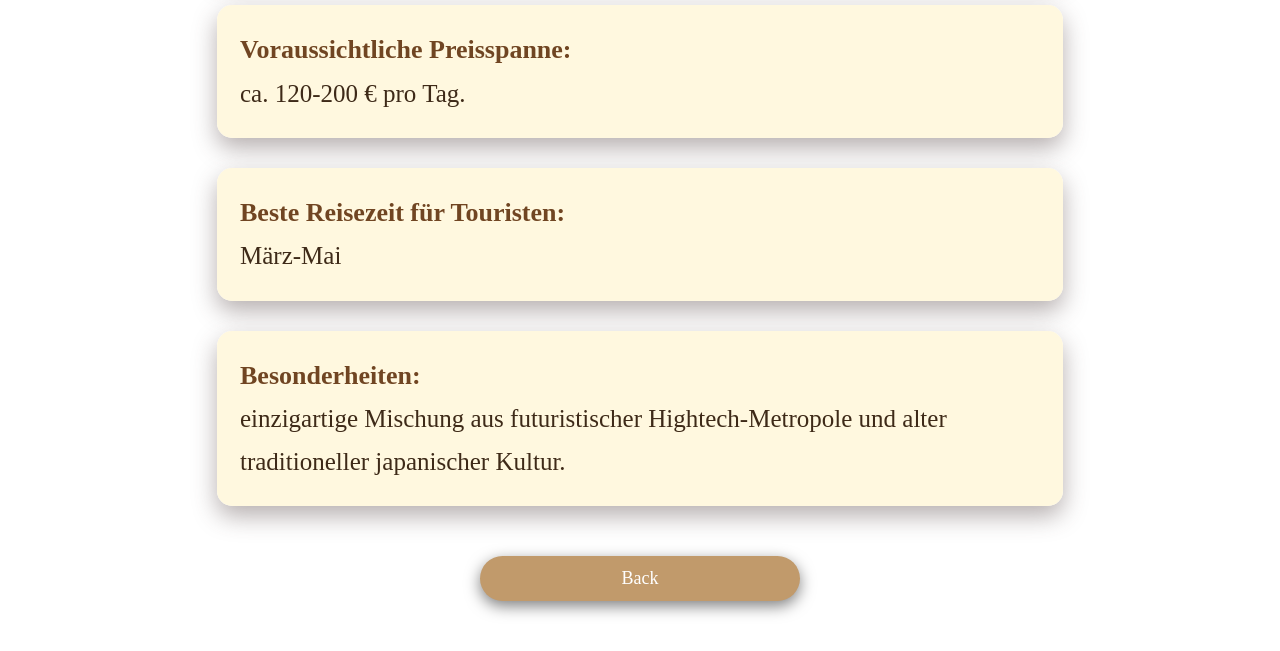
<file: Travelwebsite/Traveltips website Tokio.html>
<!DOCTYPE html>
<html lang="de">
<head>
    <meta charset="UTF-8">
    <meta name="viewport" content="width=device-width, initial-scale=1.0">
    <title>Tokio-Travelorg</title>
    <link rel="stylesheet" href="style10.css">
</head>
<body>
    <h2>Tokio, Japan</h2>
    <img src="Tokio.jpg" class="Tokio" width="300" height="200">
    <p><b>Basic Informationen:</b></p>
        <p>Tokio ist die Hauptstadt Japans und eine der größten Metropolregionen der Welt.
        <br> Die Stadt verbindet hochmoderne Technologie, futuristische Architektur und lebendige Stadtviertel mit jahrhundertealten Tempeln und traditioneller Kultur. 
        <br>Tokio ist bekannt  für seine Neonlichter, Shopping- und Unterhaltungsviertel, sowie für seine vielfältige Küche und effiziente Infrastruktur.
        </p>
    <p><b>Aktivitäten:</b>
        <br> <b>Shibuya Crossing</b> – berühmte, riesige Kreuzung mit Neonlichtern im Zentrum Tokios, <b>Senso-ji-Tempel (Asakusa)</b> – ältester und bekanntester buddhistischer Tempel der Stadt
        <br><b>Tokyo Tower</b> – Aussichtstürme mit Panorama über die ganze Metropole, <b>Akihabara</b> – Viertel für Anime, Manga, Gaming und Elektronik
        <br><b>Shinjuku</b> – lebendiges Geschäfts- und Ausgehviertel mit Wolkenkratzern, <b>Tsukiji Outer Market</b> – Markt mit frischem Fisch und japanischem Streetfood
        <br><b>Harajuku</b> – Trendviertel für Jugendkultur, Streetstyle und ausgefallene Mode, <b>Ueno Park</b> – großer Park mit Museen 
    </p>
    <p><b>Voraussichtliche Preisspanne:</b>
        <br> ca. 120-200 € pro Tag.
    </p>
    <p><b>Beste Reisezeit für Touristen:</b>
        <br> März-Mai
    </p>
    <p><b>Besonderheiten:</b>
        <br>einzigartige Mischung aus futuristischer Hightech-Metropole und alter traditioneller japanischer Kultur.
    </p>
    <a href="reiseguide.html">Back</a>
</body>
</html>
</file>
<file: Travelwebsite/style.css>
body {
    margin: 0;
    height: 100vh;
    display: flex;
    justify-content: center;
    align-items: center;
    background: url("diarybg.jpg") center/cover no-repeat;
    font-family: "Georgia", serif;
}

body:before {
    content: "";
    position: absolute;
    inset: 0;
    background: rgba(0, 0, 0, 0.4);
}

h1, p {
    position: relative;
    text-align: center;
    color: white;
}

h1 {
    font-size: 48px;
    letter-spacing: 2px;
    animation: fadeIn 2s ease forwards;
}

h1:after {
    content: "Top 10 Reiseziele weltweit";
    display: block;
    font-size: 18px;
    margin-top: 10px;
    color: #f5e6c8;
}

/* Button */
a {
    display: inline-block;
    padding: 12px 35px;
    background: #c19a6b;
    color: white;
    border-radius: 30px;
    font-size: 18px;
     transition: all 0.2s ;
    box-shadow: 0 5px 15px rgba(0,0,0,0.5);
    text-decoration: none;
}

a:hover {
    background: #a67c52;
    transform: translateY(-4px);
    box-shadow: 0 10px 25px rgba(0,0,0,0.7);
}
@keyframes fadeIn {
  0% { opacity: 0; }
  100% { opacity: 1; }
}
</file>
<file: Travelwebsite/style2.css>
body {
    margin: 0;
    height: 100vh;
    background: url("contentbg 1.jpg") center 70%/cover no-repeat fixed;
    display: flex;
    flex-direction: column;
    justify-content: center; 
    align-items: center;
    font-family: "Georgia", serif;
}

h1 {
    margin:0 0 0 150px;
    color: #5a3b1e;
    letter-spacing: 2px;
    font-size: 35px;
    text-align: center;
}

ol {
    margin: 15px;
    padding-left: 200px;
    padding-top: 20px;
}

li {
    margin: 15px ;
    font-size: 23px;
    color: #3e2a18;
}

/* Links */
a {
    text-decoration: none;
    color: #4a2c14;
    transition: all 0.3s ease;
}

a:hover {
    color: #8b5e34;
    padding-left: 10px;
}
</file>
<file: Travelwebsite/style4.css>
body{
    margin: 0;
    font-family:"Georgia", serif; 
    color: #3e2a18;
    background: url("eins.jpg") center/cover no-repeat fixed;
}
h2{
    text-align: center;
    font-size: 65px;
    margin-top: 60px;
    color: #4a2c14;
    letter-spacing: 2px;

}
.bali{
   margin:  40px auto;
    width: 55%;
    max-width: 550px;
    height: auto;
    display: block;
    border-radius: 20px;
    box-shadow:  5px 10px 20px rgba(0, 0,0,0.5);

}
p{
    max-width: 800px;
    margin: 30px auto;
    background: rgba(255, 248, 220, 0.9);
    box-shadow: 0 10px 25px rgb(73 56 56 / 40%);
    line-height: 1.7;
    font-size: 25px;
    padding: 23px;
    border-radius: 15px;

}
b{
    font-size: 26px;
    color: rgb(112, 69, 34);
}
a{
    display:block;
    padding: 12px 35px;
    background: #c19a6b;
    color: white;
    border-radius: 30px;
    font-size: 18px;
     transition: all 0.2s ;
    box-shadow: 0 5px 15px rgba(0,0,0,0.5);
    text-decoration: none;
    width:250px;
    margin: 50px auto;
    text-align: center; 
}
a:hover {
    background: #a67c52;
    transform: translateY(-4px);
}
</file>
<file: Travelwebsite/style5.css>
body{
    margin: 0;
    font-family:"Georgia", serif; 
    color: #3e2a18;
    background: url("vier.jpg") center/cover no-repeat fixed;
}
h2{
    text-align: center;
    font-size: 65px;
    margin-top: 60px;
    color: #4a2c14;
    letter-spacing: 2px;

}
.Dubai{
   margin:  40px auto;
    width: 55%;
    max-width: 550px;
    height: auto;
    display: block;
    border-radius: 20px;
    box-shadow:  5px 10px 20px rgba(0, 0,0,0.5);

}
p{
    max-width: 800px;
    margin: 30px auto;
    background: rgba(255, 248, 220, 0.9);
    box-shadow: 0 10px 25px rgb(73 56 56 / 40%);
    line-height: 1.7;
    font-size: 25px;
    padding: 23px;
    border-radius: 15px;

}
b{
    font-size: 26px;
    color: rgb(112, 69, 34);
}
a{
     display:block;
    padding: 12px 35px;
    background: #c19a6b;
    color: white;
    border-radius: 30px;
    font-size: 18px;
     transition: all 0.2s ;
    box-shadow: 0 5px 15px rgba(0,0,0,0.5);
    text-decoration: none;
    width:250px;
    margin: 50px auto;
    text-align: center; 
}
a:hover {
    background: #a67c52;
    transform: translateY(-4px);
}
</file>
<file: Travelwebsite/style3.1.css>
body{
    margin: 0;
    font-family:"Georgia", serif; 
    color: #3e2a18;
    background: url("drei.jpg") center/cover no-repeat fixed;
}
h2{
    text-align: center;
    font-size: 65px;
    margin-top: 60px;
    color: #4a2c14;
    letter-spacing: 2px;

}
.maledieven{
   margin:  40px auto;
    width: 55%;
    max-width: 550px;
    height: auto;
    display: block;
    border-radius: 20px;
    box-shadow:  5px 10px 20px rgba(0, 0,0,0.5);

}
p{
    max-width: 800px;
    margin: 30px auto;
    background: rgba(255, 248, 220, 0.9);
    box-shadow: 0 10px 25px rgb(73 56 56 / 40%);
    line-height: 1.7;
    font-size: 25px;
    padding: 23px;
    border-radius: 15px;

}
b{
    font-size: 26px;
    color: rgb(112, 69, 34);
}
a{
    display:block;
    padding: 12px 35px;
    background: #c19a6b;
    color: white;
    border-radius: 30px;
    font-size: 18px;
     transition: all 0.2s ;
    box-shadow: 0 5px 15px rgba(0,0,0,0.5);
    text-decoration: none;
    width:250px;
    margin: 50px auto;
    text-align: center; 
}
a:hover {
    background: #a67c52;
    transform: translateY(-4px);
}
</file>
<file: Travelwebsite/style6.css>
body{
    margin: 0;
    font-family:"Georgia", serif; 
    color: #3e2a18;
    background: url("zwei.jpg") center/cover no-repeat fixed;
}
h2{
    text-align: center;
    font-size: 65px;
    margin-top: 60px;
    color: #4a2c14;
    letter-spacing: 2px;

}
.NYC{
   margin:  40px auto;
    width: 55%;
    max-width: 550px;
    height: auto;
    display: block;
    border-radius: 20px;
    box-shadow:  5px 10px 20px rgba(0, 0,0,0.5);

}
p{
    max-width: 800px;
    margin: 30px auto;
    background: rgba(255, 248, 220, 0.9);
    box-shadow: 0 10px 25px rgb(73 56 56 / 40%);
    line-height: 1.7;
    font-size: 25px;
    padding: 23px;
    border-radius: 15px;

}
b{
    font-size: 26px;
    color: rgb(112, 69, 34);
}
a{
     display:block;
    padding: 12px 35px;
    background: #c19a6b;
    color: white;
    border-radius: 30px;
    font-size: 18px;
     transition: all 0.2s ;
    box-shadow: 0 5px 15px rgba(0,0,0,0.5);
    text-decoration: none;
    width:250px;
    margin: 50px auto;
    text-align: center; 
}
a:hover {
    background: #a67c52;
    transform: translateY(-4px);
}
</file>
<file: Travelwebsite/style12.css>
body{
    margin: 0;
    font-family:"Georgia", serif; 
    color: #3e2a18;
    background: url("sechs.jpg") center/cover no-repeat fixed;
}
h2{
    text-align: center;
    font-size: 65px;
    margin-top: 60px;
    color: #4a2c14;
    letter-spacing: 2px;

}
.Paris{
   margin:  40px auto;
    width: 55%;
    max-width: 550px;
    height: auto;
    display: block;
    border-radius: 20px;
    box-shadow:  5px 10px 20px rgba(0, 0,0,0.5);

}
p{
    max-width: 800px;
    margin: 30px auto;
    background: rgba(255, 248, 220, 0.9);
    box-shadow: 0 10px 25px rgb(73 56 56 / 40%);
    line-height: 1.7;
    font-size: 25px;
    padding: 23px;
    border-radius: 15px;

}
b{
    font-size: 26px;
    color: rgb(112, 69, 34);
}
a{
     display:block;
    padding: 12px 35px;
    background: #c19a6b;
    color: white;
    border-radius: 30px;
    font-size: 18px;
     transition: all 0.2s ;
    box-shadow: 0 5px 15px rgba(0,0,0,0.5);
    text-decoration: none;
    width:250px;
    margin: 50px auto;
    text-align: center; 
}
a:hover {
    background: #a67c52;
    transform: translateY(-4px);
}
</file>
<file: Travelwebsite/style7.css>
body{
    margin: 0;
    font-family:"Georgia", serif; 
    color: #3e2a18;
    background: url("fünf.jpg") center/cover no-repeat fixed;
}
h2{
    text-align: center;
    font-size: 65px;
    margin-top: 60px;
    color: #4a2c14;
    letter-spacing: 2px;

}
.Rom{
   margin:  40px auto;
    width: 55%;
    max-width: 550px;
    height: auto;
    display: block;
    border-radius: 20px;
    box-shadow:  5px 10px 20px rgba(0, 0,0,0.5);

}
p{
    max-width: 800px;
    margin: 30px auto;
    background: rgba(255, 248, 220, 0.9);
    box-shadow: 0 10px 25px rgb(73 56 56 / 40%);
    line-height: 1.7;
    font-size: 25px;
    padding: 23px;
    border-radius: 15px;

}
b{
    font-size: 26px;
    color: rgb(112, 69, 34);
}
a{
     display:block;
    padding: 12px 35px;
    background: #c19a6b;
    color: white;
    border-radius: 30px;
    font-size: 18px;
     transition: all 0.2s ;
    box-shadow: 0 5px 15px rgba(0,0,0,0.5);
    text-decoration: none;
    width:250px;
    margin: 50px auto;
    text-align: center; 
}
a:hover {
    background: #a67c52;
    transform: translateY(-4px);
}
</file>
<file: Travelwebsite/style8.css>
body{
    margin: 0;
    font-family:"Georgia", serif; 
    color: #3e2a18;
    background: url("zehn.jpg") center/cover no-repeat fixed;
}
h2{
    text-align: center;
    font-size: 65px;
    margin-top: 60px;
    color: #4a2c14;
    letter-spacing: 2px;

}
.Sizilien{
   margin:  40px auto;
    width: 55%;
    max-width: 550px;
    height: auto;
    display: block;
    border-radius: 20px;
    box-shadow:  5px 10px 20px rgba(0, 0,0,0.5);

}
p{
    max-width: 800px;
    margin: 30px auto;
    background: rgba(255, 248, 220, 0.9);
    box-shadow: 0 10px 25px rgb(73 56 56 / 40%);
    line-height: 1.7;
    font-size: 25px;
    padding: 23px;
    border-radius: 15px;

}
b{
    font-size: 26px;
    color: rgb(112, 69, 34);
}
a{
     display:block;
    padding: 12px 35px;
    background: #c19a6b;
    color: white;
    border-radius: 30px;
    font-size: 18px;
     transition: all 0.2s ;
    box-shadow: 0 5px 15px rgba(0,0,0,0.5);
    text-decoration: none;
    width:250px;
    margin: 50px auto;
    text-align: center; 
}
a:hover {
    background: #a67c52;
    transform: translateY(-4px);
}
</file>
<file: Travelwebsite/style9.css>
body{
    margin: 0;
    font-family:"Georgia", serif; 
    color: #3e2a18;
    background: url("neun.jpg") center/cover no-repeat fixed;
}
h2{
    text-align: center;
    font-size: 65px;
    margin-top: 60px;
    color: #4a2c14;
    letter-spacing: 2px;

}
.Sydney{
   margin:  40px auto;
    width: 55%;
    max-width: 550px;
    height: auto;
    display: block;
    border-radius: 20px;
    box-shadow:  5px 10px 20px rgba(0, 0,0,0.5);

}
p{
    max-width: 800px;
    margin: 30px auto;
    background: rgba(255, 248, 220, 0.9);
    box-shadow: 0 10px 25px rgb(73 56 56 / 40%);
    line-height: 1.7;
    font-size: 25px;
    padding: 23px;
    border-radius: 15px;

}
b{
    font-size: 26px;
    color: rgb(112, 69, 34);
}
a{
     display:block;
    padding: 12px 35px;
    background: #c19a6b;
    color: white;
    border-radius: 30px;
    font-size: 18px;
     transition: all 0.2s ;
    box-shadow: 0 5px 15px rgba(0,0,0,0.5);
    text-decoration: none;
    width:250px;
    margin: 50px auto;
    text-align: center; 
}
a:hover {
    background: #a67c52;
    transform: translateY(-4px);
}
</file>
<file: Travelwebsite/style10.css>
body{
    margin: 0;
    font-family:"Georgia", serif; 
    color: #3e2a18;
    background: url("acht.jpg") center/cover no-repeat fixed;
}
h2{
    text-align: center;
    font-size: 65px;
    margin-top: 60px;
    color: #4a2c14;
    letter-spacing: 2px;

}
.Tokio{
   margin:  40px auto;
    width: 55%;
    max-width: 550px;
    height: auto;
    display: block;
    border-radius: 20px;
    box-shadow:  5px 10px 20px rgba(0, 0,0,0.5);

}
p{
    max-width: 800px;
    margin: 30px auto;
    background: rgba(255, 248, 220, 0.9);
    box-shadow: 0 10px 25px rgb(73 56 56 / 40%);
    line-height: 1.7;
    font-size: 25px;
    padding: 23px;
    border-radius: 15px;

}
b{
    font-size: 26px;
    color: rgb(112, 69, 34);
}
a{
    display:block;
    padding: 12px 35px;
    background: #c19a6b;
    color: white;
    border-radius: 30px;
    font-size: 18px;
     transition: all 0.2s ;
    box-shadow: 0 5px 15px rgba(0,0,0,0.5);
    text-decoration: none;
    width:250px;
    margin: 50px auto;
    text-align: center; 
}
a:hover {
    background: #a67c52;
    transform: translateY(-4px);
}
</file>
